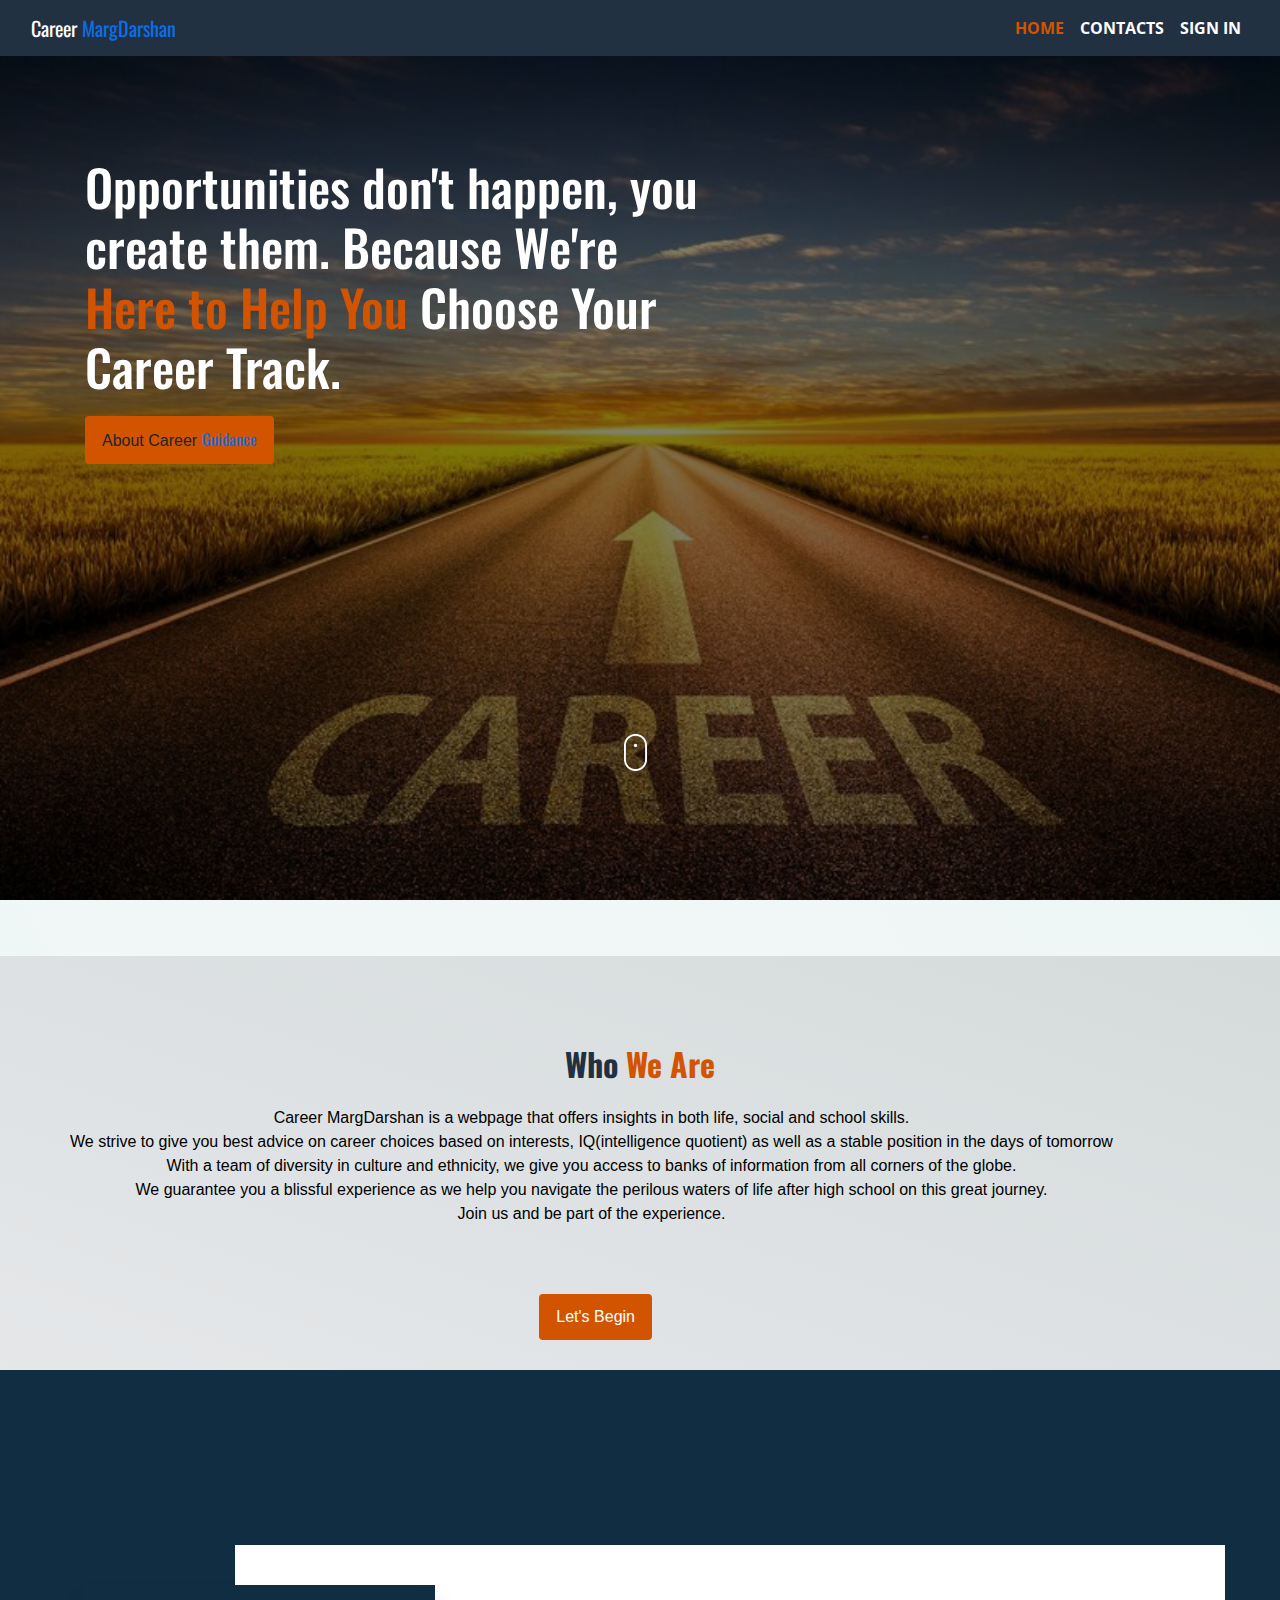
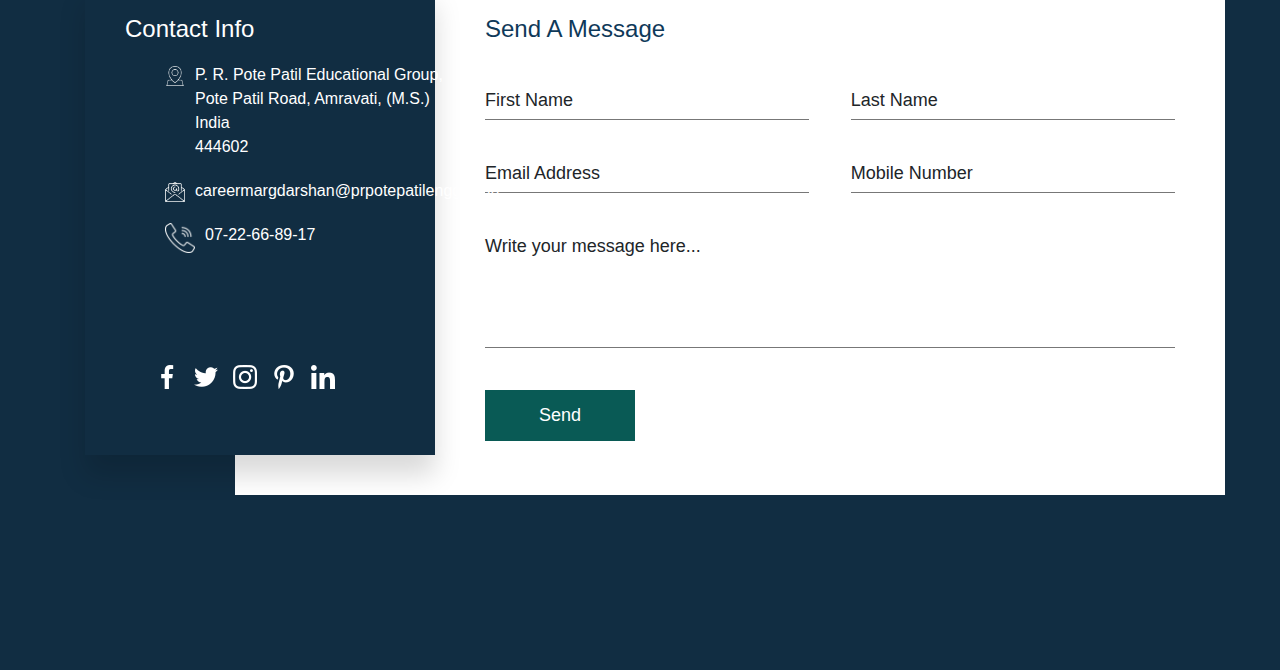
<file: Career-Guidance-master/index.html>
<!DOCTYPE html>
<html lang="en">
  <head>
    <meta charset="UTF-8" />
    <meta http-equiv="X-UA-Compatible" content="IE=edge" />
    <meta name="viewport" content="width=device-width, initial-scale=1.0" />
    <meta
      name="viewport"
      content="width=device-width, initial-scale=1, shrink-to-fit=no"
    />
    <title>Career Guidance</title>
    <link
      rel="stylesheet"
      href="https://stackpath.bootstrapcdn.com/bootstrap/4.3.1/css/bootstrap.min.css"
      integrity="sha384-ggOyR0iXCbMQv3Xipma34MD+dH/1fQ784/j6cY/iJTQUOhcWr7x9JvoRxT2MZw1T"
      crossorigin="anonymous"
    />
    <!--Custom CSS----->
    <link rel="stylesheet" href="CSS/styles.css" type="text/css" />

    <!--Google Fonts-->
    <link rel="preconnect" href="https://fonts.googleapis.com" />
    <link rel="preconnect" href="https://fonts.gstatic.com" crossorigin />
    <link
      href="https://fonts.googleapis.com/css2?family=Open+Sans&family=Oswald:wght@700&display=swap"
      rel="stylesheet"
    />
  </head>

  <body>
    <nav class="navbar navbar-expand-lg navbar-light">
      <div class="container-fluid">
        <a class="navbar-brand" id="text" href="#"
          >Career <span class="brand">MargDarshan</span></a
        >
        <button
          class="navbar-toggler"
          type="button"
          data-bs-toggle="collapse"
          data-bs-target="#navbarSupportedContent"
          aria-controls="navbarSupportedContent"
          aria-expanded="false"
          aria-label="Toggle navigation"
        >
          <span class="navbar-toggler-icon"></span>
        </button>
        <div
          class="collapse navbar-collapse justify-content-end"
          id="navbarSupportedContent"
        >
          <ul class="navbar-nav me-auto mb-2 mb-lg-0">
            <li class="nav-item">
              <a
                class="nav-link active"
                id="active"
                aria-current="page"
                href="#"
                >HOME</a
              >
            </li>
            <li class="nav-item">
              <a class="nav-link" id="links" href="#contact">CONTACTS</a>
            </li>
            <li class="nav-item">
              <a class="nav-link" id="links" href="login.html">SIGN IN</a>
            </li>
          </ul>
        </div>
      </div>
    </nav>
    <section class="hero">
      <div class="container">
        <div class="row">
          <div class="col-sm-12 col-md-7 col-lg-7">
            <div class="hero-header">
              <h2>
                Opportunities don't happen, you create them. Because We're
                <span class="hero-head">Here to Help You </span>Choose Your
                Career Track.
              </h2>
            </div>
            <div class="more">
              <a href="#about">
                <button class="btn" id="btns">
                  About Career <span class="brand">Guidance</span>
                </button>
              </a>
            </div>
          </div>
        </div>
        <div class="row">
          <div class="col-sm-12 col-md-12 col-md-12">
            <div class="scrolls">
              <a href="#" class="scroll-down" address="true">
                <img src="Images/mouse_click.png" alt="" />
              </a>
            </div>
          </div>
        </div>
      </div>
    </section>
    <section id="about">
      <div class="container" id="does">
        <div class="row">
          <div class="col-md-12">
            <h2 class="who">Who <span class="guide">We Are</span></h2>
          </div>
          <div class="row">
            <div class="col-md-12">
              <div class="say">
                <p class="wassup">
                  Career MargDarshan is a webpage that offers insights in both
                  life, social and school skills.<br />We strive to give you
                  best advice on career choices based on interests,
                  IQ(intelligence quotient) as well as a stable position in the
                  days of tomorrow <br />
                  With a team of diversity in culture and ethnicity, we give you
                  access to banks of information from all corners of the
                  globe.<br />We guarantee you a blissful experience as we help
                  you navigate the perilous waters of life after high school on
                  this great journey.<br />Join us and be part of the
                  experience.<br />
                </p>
              </div>
              <div class="login">
                <a href="login.html">
                  <button type="button" class="btn btn-dark" id="btns">
                    Let's Begin
                  </button>
                </a>
              </div>
            </div>
          </div>
        </div>
      </div>
    </section>
    <section id="contact">
      <div class="container" id="contain">
        <div id="contactinfo">
          <h1>Contact Info</h1>
          <ul class="info">
            <li>
              <span><img src="Images/location.png" /></span>
              <span
                >P. R. Pote Patil Educational Group, Pote Patil Road, Amravati,
                (M.S.) India<br />
                444602</span
              >
            </li>
            <li>
              <span><img src="Images/mail.png" /></span>
              <span>careermargdarshan@prpotepatilengg.ac.in</span>
            </li>
            <li>
              <span><img src="Images/call.png" /></span>
              <span>07-22-66-89-17</span>
            </li>
          </ul>
          <ul class="social-media">
            <li>
              <a href="#"><img src="Images/1.png" /></a>
            </li>
            <li>
              <a href="#"><img src="Images/2.png" /></a>
            </li>
            <li>
              <a href="#"><img src="Images/3.png" /></a>
            </li>
            <li>
              <a href="#"><img src="Images/4.png" /></a>
            </li>
            <li>
              <a href="#"><img src="Images/5.png" /></a>
            </li>
          </ul>
        </div>
        <div class="contactform">
          <h2>Send A Message</h2>
          <div class="formbox">
            <div class="inputbox w50">
              <input type="text" required />
              <span>First Name</span>
            </div>
            <div class="inputbox w50">
              <input type="text" required />
              <span>Last Name</span>
            </div>
            <div class="inputbox w50">
              <input type="email" required />
              <span>Email Address</span>
            </div>
            <div class="inputbox w50">
              <input type="text" required />
              <span>Mobile Number</span>
            </div>
            <div class="inputbox w100">
              <textarea required></textarea>
              <span>Write your message here...</span>
            </div>
            <div class="inputbox w50">
              <input type="submit" value="Send" />
            </div>
          </div>
        </div>
      </div>
    </section>
    <script
      src="https://cdn.jsdelivr.net/npm/bootstrap@5.0.2/dist/js/bootstrap.bundle.min.js"
      integrity="sha384-MrcW6ZMFYlzcLA8Nl+NtUVF0sA7MsXsP1UyJoMp4YLEuNSfAP+JcXn/tWtIaxVXM"
      crossorigin="anonymous"
    ></script>
    <script src="JS/scripts.js"></script>
  </body>
</html>
</file>
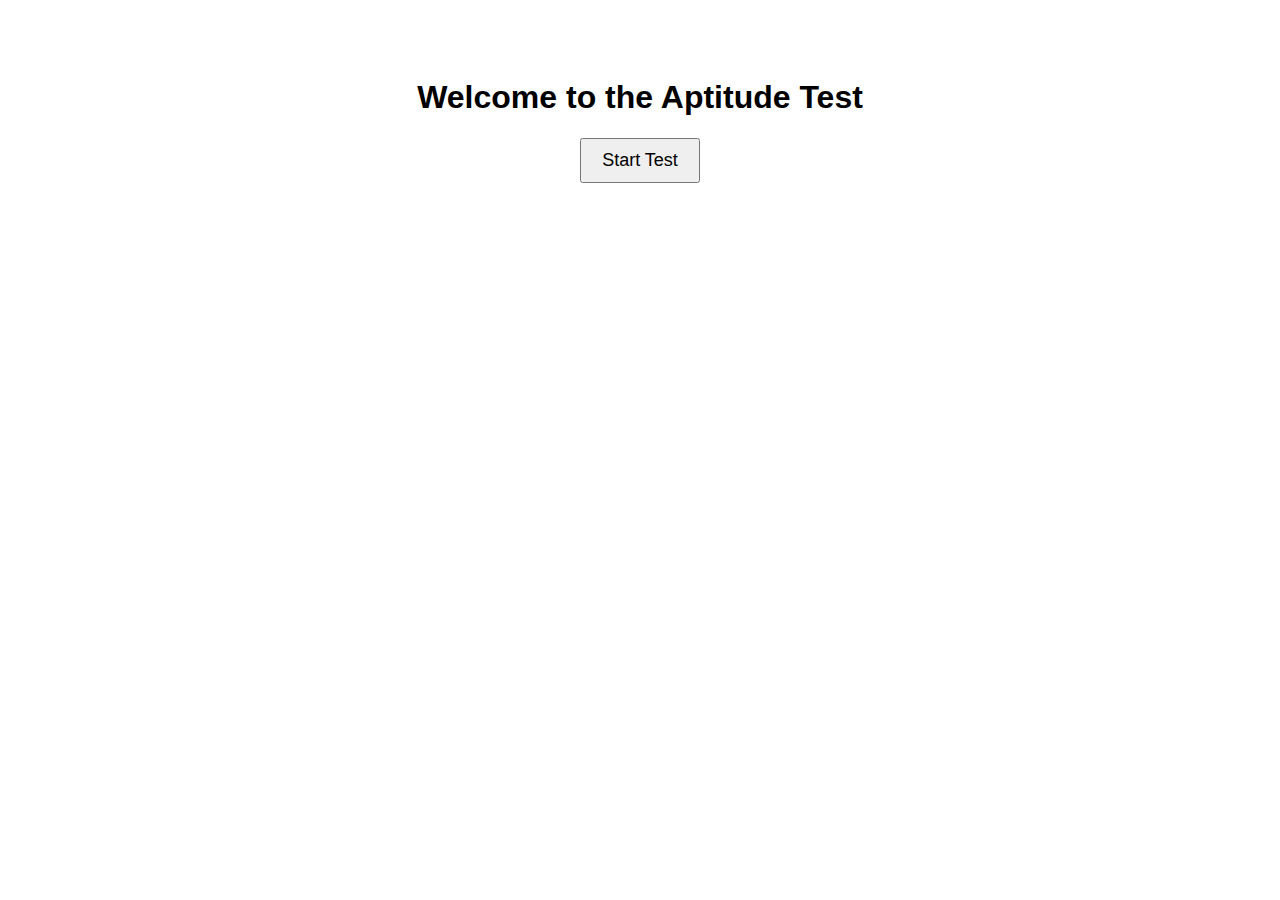
<file: Career-Guidance-master/aptitude/index.html>
<!DOCTYPE html>
<html lang="en">
  <head>
    <meta charset="UTF-8" />
    <meta name="viewport" content="width=device-width, initial-scale=1.0" />
    <title>Aptitude Test</title>
    <style>
      body {
        text-align: center;
        padding: 50px;
        font-family: Arial, sans-serif;
      }
      button {
        padding: 10px 20px;
        font-size: 18px;
        cursor: pointer;
      }
    </style>
  </head>
  <body>
    <h1>Welcome to the Aptitude Test</h1>
    <form action="Career-Guidance-master\aptitude\test.html" method="POST">
      <button type="submit">Start Test</button>
    </form>
  </body>
</html>
</file>
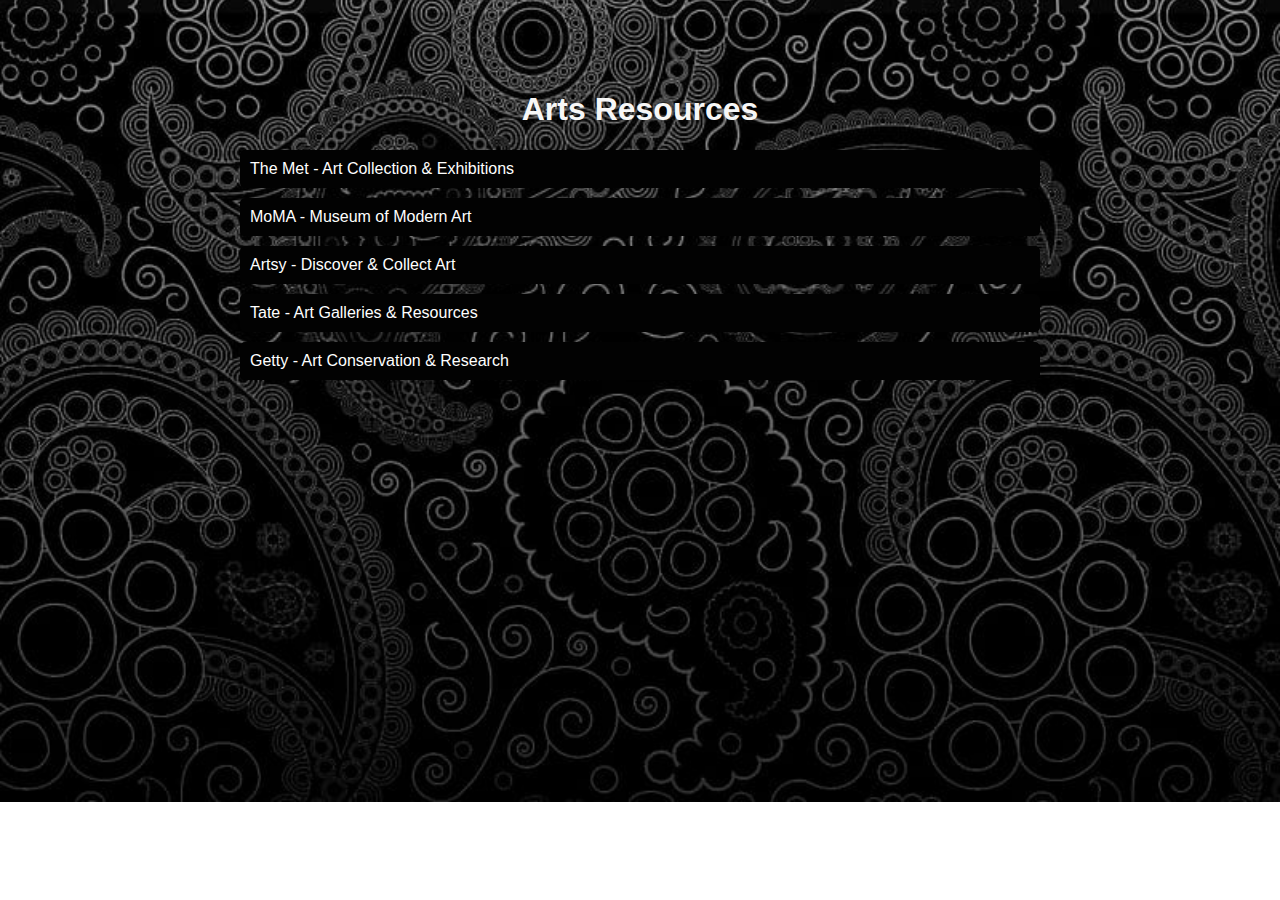
<file: Career-Guidance-master/arts.html>
<!DOCTYPE html>
<html lang="en">
  <head>
    <meta charset="UTF-8" />
    <meta name="viewport" content="width=device-width, initial-scale=1.0" />
    <title>Arts Resources</title>
    <style>
      body {
        font-family: Arial, sans-serif;
        margin: 0;
        padding: 0;
        background: url('Images/art.jpg') no-repeat center center/cover;
        background-size: cover;
      }
      .container {
        max-width: 800px;
        margin: 50px auto;
        background: ;
        padding: 20px;
        border-radius: 10px;
        box-shadow: 0 0 10px rgba(0, 0, 0, 0.1);
      }
      h1 {
        text-align: center;
        color: #f7f7f7;
      }
      ul {
        list-style-type: none;
        padding: 0;
      }
      li {
        background: #020202;
        margin: 10px 0;
        padding: 10px;
        border-radius: 5px;
      }
      a {
        color: white;
        text-decoration: none;
        display: block;
      }
    </style>
  </head>
  <body>
    <div class="container">
      <h1>Arts Resources</h1>
      <ul>
        <li>
          <a href="https://www.metmuseum.org/" target="_blank"
            >The Met - Art Collection & Exhibitions</a
          >
        </li>
        <li>
          <a href="https://www.moma.org/" target="_blank"
            >MoMA - Museum of Modern Art</a
          >
        </li>
        <li>
          <a href="https://www.artsy.net/" target="_blank"
            >Artsy - Discover & Collect Art</a
          >
        </li>
        <li>
          <a href="https://www.tate.org.uk/" target="_blank"
            >Tate - Art Galleries & Resources</a
          >
        </li>
        <li>
          <a href="https://www.getty.edu/" target="_blank"
            >Getty - Art Conservation & Research</a
          >
        </li>
      </ul>
    </div>
  </body>
</html>
</file>
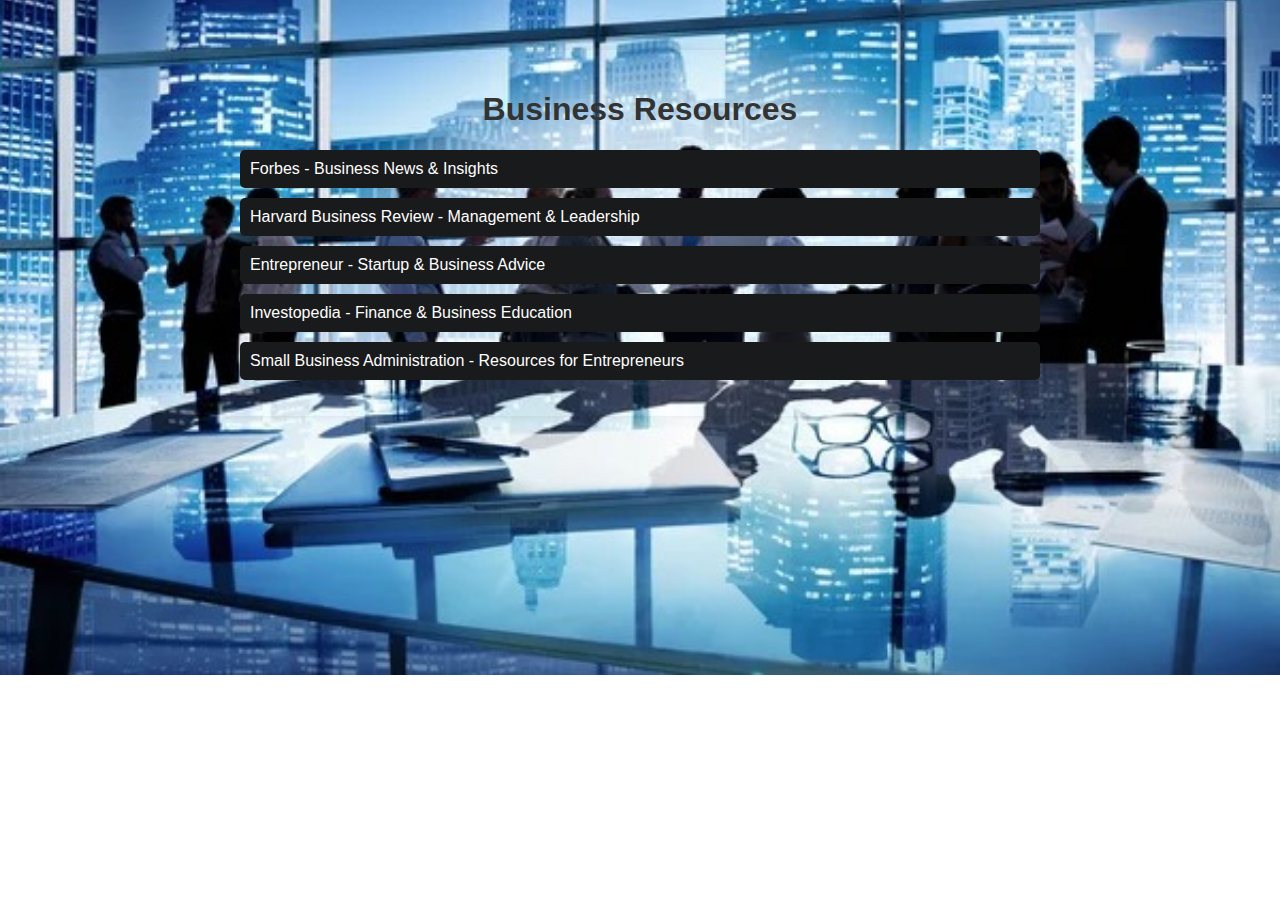
<file: Career-Guidance-master/business.html>
<!DOCTYPE html>
<html lang="en">
  <head>
    <meta charset="UTF-8" />
    <meta name="viewport" content="width=device-width, initial-scale=1.0" />
    <title>Business Resources</title>
    <style>
      body {
        font-family: Arial, sans-serif;
        margin: 0;
        padding: 0;
        background: url('Images/business.jpg') no-repeat center center/cover;
        background-size: cover;
      }
      .container {
        max-width: 800px;
        margin: 50px auto;
        background: ;
        padding: 20px;
        border-radius: 10px;
        box-shadow: 0 0 10px rgba(0, 0, 0, 0.1);
      }
      h1 {
        text-align: center;
        color: #333;
      }
      ul {
        list-style-type: none;
        padding: 0;
      }
      li {
        background: #191a1b;
        margin: 10px 0;
        padding: 10px;
        border-radius: 5px;
      }
      a {
        color: white;
        text-decoration: none;
        display: block;
      }
    </style>
  </head>
  <body>
    <div class="container">
      <h1>Business Resources</h1>
      <ul>
        <li>
          <a href="https://www.forbes.com/business/" target="_blank"
            >Forbes - Business News & Insights</a
          >
        </li>
        <li>
          <a href="https://hbr.org/" target="_blank"
            >Harvard Business Review - Management & Leadership</a
          >
        </li>
        <li>
          <a href="https://www.entrepreneur.com/" target="_blank"
            >Entrepreneur - Startup & Business Advice</a
          >
        </li>
        <li>
          <a href="https://www.investopedia.com/" target="_blank"
            >Investopedia - Finance & Business Education</a
          >
        </li>
        <li>
          <a href="https://www.sba.gov/" target="_blank"
            >Small Business Administration - Resources for Entrepreneurs</a
          >
        </li>
      </ul>
    </div>
  </body>
</html>
</file>
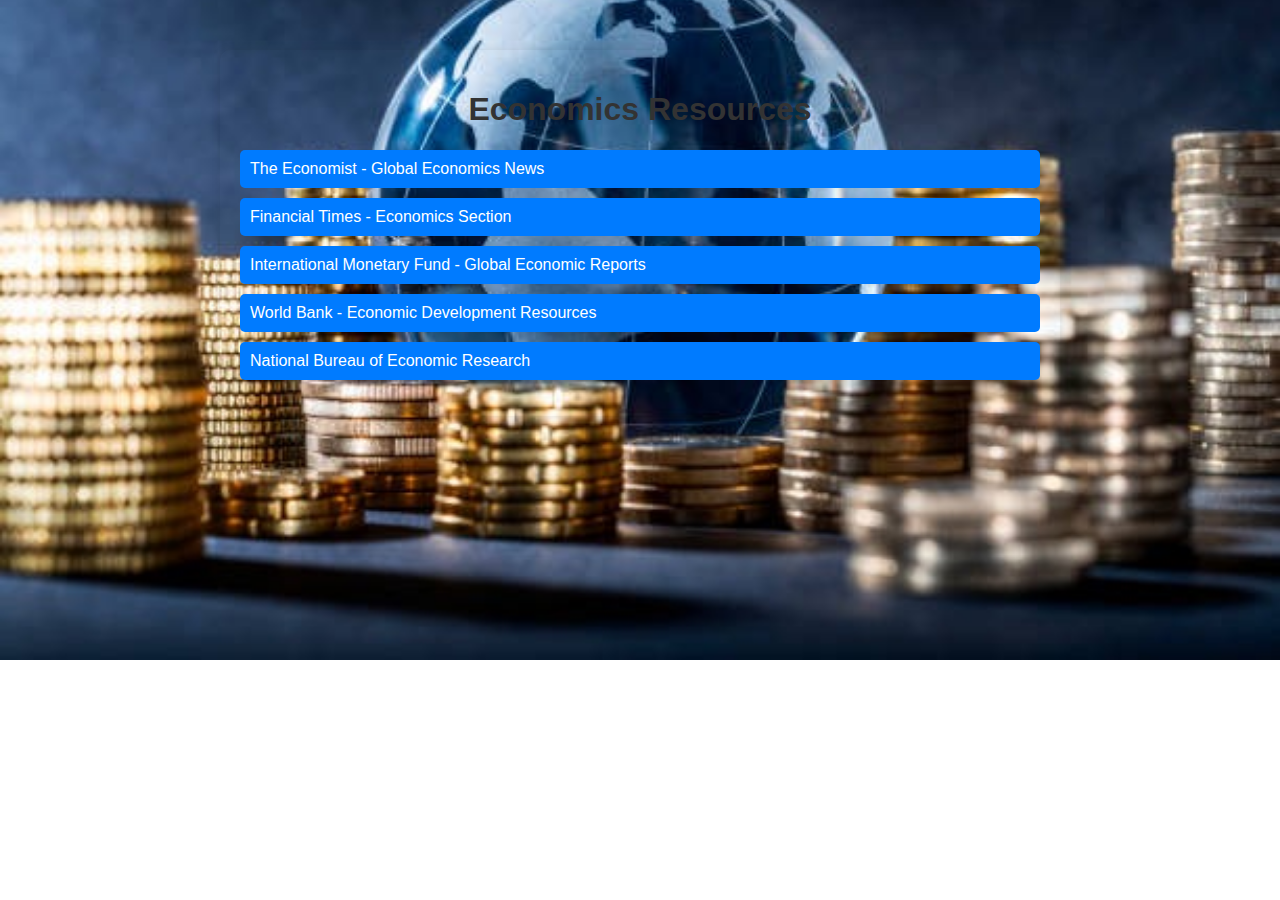
<file: Career-Guidance-master/economics.html>
<!DOCTYPE html>
<html lang="en">
  <head>
    <meta charset="UTF-8" />
    <meta name="viewport" content="width=device-width, initial-scale=1.0" />
    <title>Economics Resources</title>
    <style>
      body {
        font-family: Arial, sans-serif;
        margin: 0;
        padding: 0;
        background: url('Images/economics.jpg') no-repeat center center/cover;
        background-size: cover;
      }
      .container {
        max-width: 800px;
        margin: 50px auto;
        background: ;
        padding: 20px;
        border-radius: 10px;
        box-shadow: 0 0 10px rgba(0, 0, 0, 0.1);
      }
      h1 {
        text-align: center;
        color: #333;
      }
      ul {
        list-style-type: none;
        padding: 0;
      }
      li {
        background: #007bff;
        margin: 10px 0;
        padding: 10px;
        border-radius: 5px;
      }
      a {
        color: white;
        text-decoration: none;
        display: block;
      }
    </style>
  </head>
  <body>
    <div class="container">
      <h1>Economics Resources</h1>
      <ul>
        <li>
          <a href="https://www.economist.com/" target="_blank"
            >The Economist - Global Economics News</a
          >
        </li>
        <li>
          <a href="https://www.ft.com/economics" target="_blank"
            >Financial Times - Economics Section</a
          >
        </li>
        <li>
          <a href="https://www.imf.org/" target="_blank"
            >International Monetary Fund - Global Economic Reports</a
          >
        </li>
        <li>
          <a href="https://www.worldbank.org/" target="_blank"
            >World Bank - Economic Development Resources</a
          >
        </li>
        <li>
          <a href="https://www.nber.org/" target="_blank"
            >National Bureau of Economic Research</a
          >
        </li>
      </ul>
    </div>
  </body>
</html>
</file>
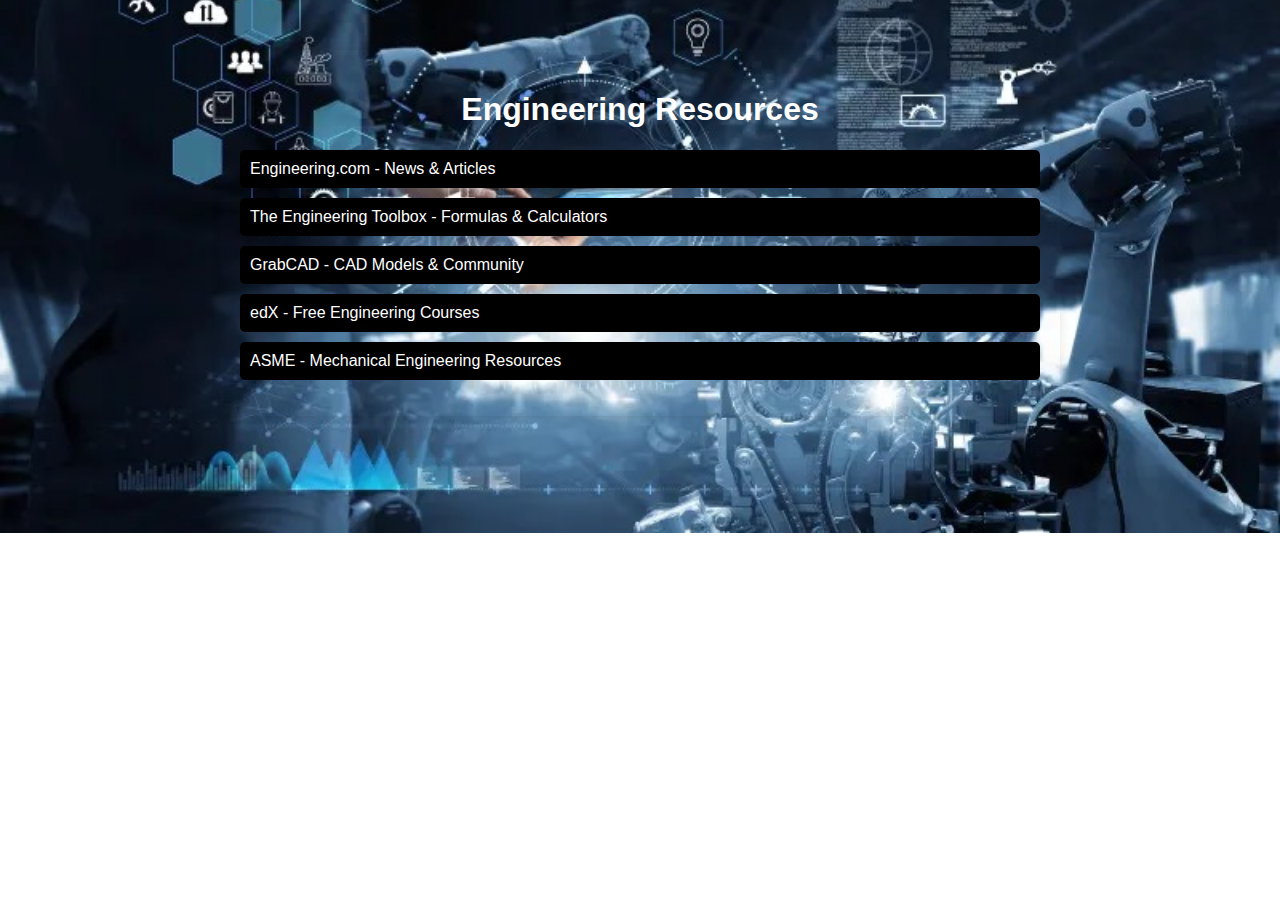
<file: Career-Guidance-master/engg.html>
<!DOCTYPE html>

<html lang="en">
  <head>
    <meta charset="UTF-8" />

    <meta name="viewport" content="width=device-width, initial-scale=1.0" />

    <title>Engineering Resources</title>

    <style>
      body {
        font-family: Arial, sans-serif;

        margin: 0;

        padding: 0;

        background: url('Images/engg.jpg') no-repeat center center/cover;

        background-size: cover;

        color: white;
      }

      .container {
        max-width: 800px;

        margin: 50px auto;

        background: ;

        padding: 20px;

        border-radius: 10px;

        box-shadow: 0 0 10px rgba(0, 0, 0, 0.1);
      }

      h1 {
        text-align: center;

        color: #ffffff;
      }

      ul {
        list-style-type: none;

        padding: 0;
      }

      li {
        background: #000000;

        margin: 10px 0;

        padding: 10px;

        border-radius: 5px;
      }

      a {
        color: white;

        text-decoration: none;

        display: block;
      }
    </style>
  </head>

  <body>
    <div class="container">
      <h1>Engineering Resources</h1>

      <ul>
        <li>
          <a href="https://www.engineering.com/" target="_blank"
            >Engineering.com - News & Articles</a
          >
        </li>

        <li>
          <a href="https://www.engineeringtoolbox.com/" target="_blank"
            >The Engineering Toolbox - Formulas & Calculators</a
          >
        </li>

        <li>
          <a href="https://www.grabcad.com/" target="_blank"
            >GrabCAD - CAD Models & Community</a
          >
        </li>

        <li>
          <a href="https://www.edx.org/course/engineering" target="_blank"
            >edX - Free Engineering Courses</a
          >
        </li>

        <li>
          <a href="https://www.asme.org/" target="_blank"
            >ASME - Mechanical Engineering Resources</a
          >
        </li>
      </ul>
    </div>
  </body>
</html>
</file>
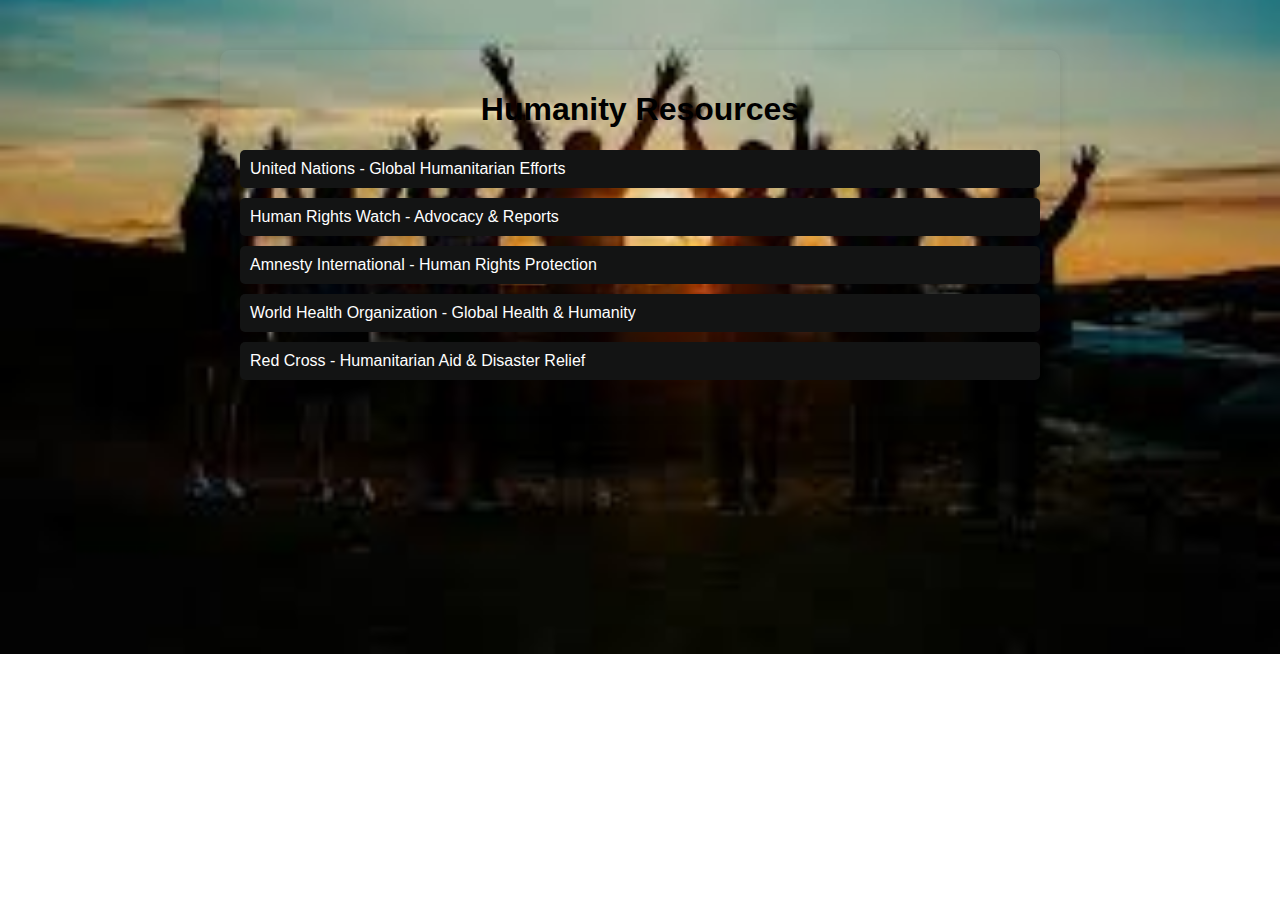
<file: Career-Guidance-master/humanities.html>
<!DOCTYPE html>
<html lang="en">
  <head>
    <meta charset="UTF-8" />
    <meta name="viewport" content="width=device-width, initial-scale=1.0" />
    <title>Humanity Resources</title>
    <style>
      body {
        font-family: Arial, sans-serif;
        margin: 0;
        padding: 0;
        background: url('Images/humanity.jpg') no-repeat center center/cover;
        background-size: cover;
      }
      .container {
        max-width: 800px;
        margin: 50px auto;
        background: ;
        padding: 20px;
        border-radius: 10px;
        box-shadow: 0 0 10px rgba(0, 0, 0, 0.1);
      }
      h1 {
        text-align: center;
        color: #000000;
        font-weight: bold;
      }
      ul {
        list-style-type: none;
        padding: 0;
      }
      li {
        background: #131414;
        margin: 10px 0;
        padding: 10px;
        border-radius: 5px;
      }
      a {
        color: white;
        text-decoration: none;
        display: block;
      }
    </style>
  </head>
  <body>
    <div class="container">
      <h1>Humanity Resources</h1>
      <ul>
        <li>
          <a href="https://www.un.org/en/" target="_blank"
            >United Nations - Global Humanitarian Efforts</a
          >
        </li>
        <li>
          <a href="https://www.hrw.org/" target="_blank"
            >Human Rights Watch - Advocacy & Reports</a
          >
        </li>
        <li>
          <a href="https://www.amnesty.org/" target="_blank"
            >Amnesty International - Human Rights Protection</a
          >
        </li>
        <li>
          <a href="https://www.who.int/" target="_blank"
            >World Health Organization - Global Health & Humanity</a
          >
        </li>
        <li>
          <a href="https://www.redcross.org/" target="_blank"
            >Red Cross - Humanitarian Aid & Disaster Relief</a
          >
        </li>
      </ul>
    </div>
  </body>
</html>
</file>
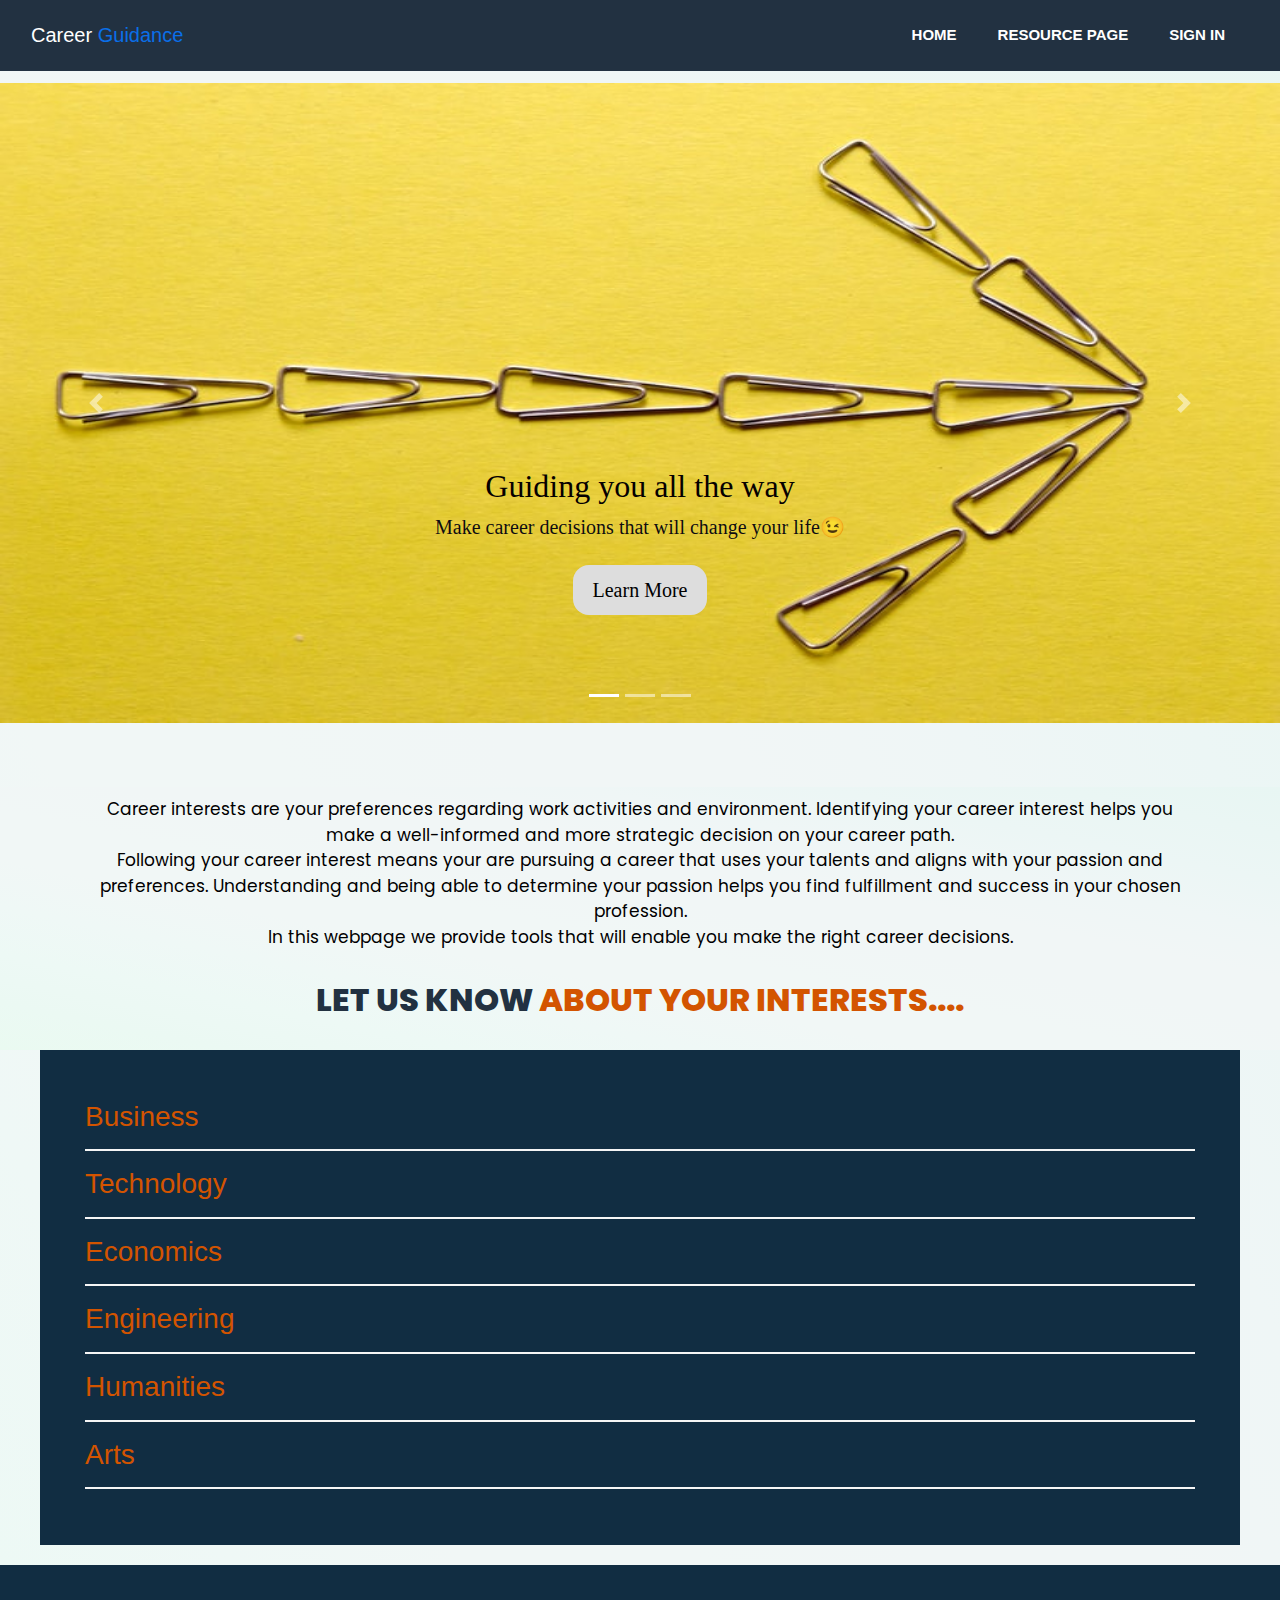
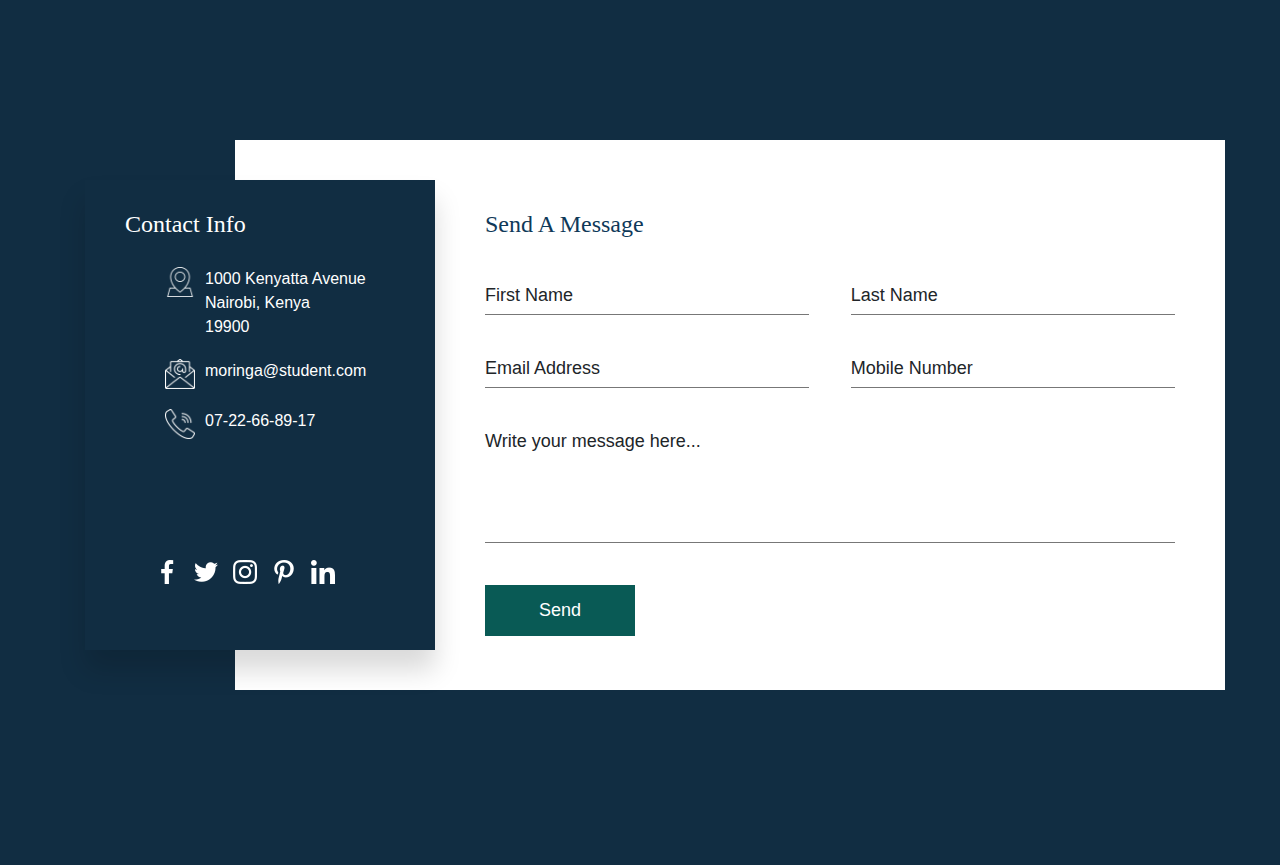
<file: Career-Guidance-master/interest.html>
<!DOCTYPE html>
<html lang="en">
  <head>
    <meta charset="UTF-8" />
    <meta http-equiv="X-UA-Compatible" content="IE=edge" />
    <meta name="viewport" content="width=device-width, initial-scale=1.0" />
    <link rel="stylesheet" href="CSS/bootstrap-4.6.0-dist/css/bootstrap.css" />
    <link
      rel="stylesheet"
      href="https://stackpath.bootstrapcdn.com/bootstrap/4.3.1/css/bootstrap.min.css"
      integrity="sha384-ggOyR0iXCbMQv3Xipma34MD+dH/1fQ784/j6cY/iJTQUOhcWr7x9JvoRxT2MZw1T"
      crossorigin="anonymous"
    />
    <link rel="stylesheet" href="CSS/interest.css" />
    <link rel="preconnect" href="https://fonts.googleapis.com" />
    <link rel="preconnect" href="https://fonts.gstatic.com" crossorigin />
    <link
      href="https://fonts.googleapis.com/css2?family=Poppins:wght@200&display=swap"
      rel="stylesheet"
    />
    <title>Career Guidance</title>
  </head>
  <body>
    <nav class="navbar navbar-expand-lg navbar-light" id="navi">
      <div class="container-fluid">
        <a class="navbar-brand" id="text" href="#"
          >Career <span class="brand">Guidance</span></a
        >
        <div class="navbar justify-content-end" id="navbarSupportedContent">
          <ul class="navbar-nav me-auto">
            <li class="nav-item">
              <a class="nav-link" id="links" href="index.html">HOME</a>
            </li>
            <li class="nav-item">
              <a class="nav-link" id="links" href="interest.html">RESOURCE PAGE</a>
            </li>
            <li class="nav-item">
              <a class="nav-link" id="links" href="login.html">SIGN IN</a>
          </ul>
        </div>
      </div>
    </nav>

    <div id="myCarousel" class="carousel slide" data-ride="carousel">
      <ol class="carousel-indicators">
        <li data-target="#myCarousel" data-slide-to="0" class="active"></li>
        <li data-target="#myCarousel" data-slide-to="1"></li>
        <li data-target="#myCarousel" data-slide-to="2"></li>
      </ol>
      <div class="carousel-inner">
        <div class="carousel-item active">
          <img
            src="Images/pexels-photo-39811.jpeg"
            alt="image"
            height="100"
            width="100"
          />

          <div class="container">
            <div class="carousel-caption">
              <h2>Guiding you all the way</h2>
              <p>Make career decisions that will change your life😉</p>
              <p>
                <a class="btn btn-lg btn-primary" href="#par">Learn More</a>
              </p>
            </div>
          </div>
        </div>
        <div class="carousel-item">
          <img src="Images/pexels-photo-2080963.jpeg" alt="imge" />
          <div class="container">
            <div class="carousel-caption">
              <h2>Helpful Resources</h2>
              <p>Your career matters so choose your course wisely</p>
              <p>
                <a class="btn btn-lg btn-primary" href="#par">Learn more</a>
              </p>
            </div>
          </div>
        </div>
        <div class="carousel-item">
          <img src="Images/pexels-photo-1008739.jpeg" alt="image" />
          <div class="container">
            <div class="carousel-caption">
              <h2>Promoting career guidance to the fullest</h2>
              <p>
                Don’t worry about trying to please everyone. Focus on yourself..
              </p>
              <p>
                <a class="btn btn-lg btn-primary" href="#par">Learn More</a>
              </p>
            </div>
          </div>
        </div>
      </div>
      <a
        class="carousel-control-prev"
        href="#myCarousel"
        role="button"
        data-slide="prev"
      >
        <span class="carousel-control-prev-icon" aria-hidden="true"></span>
        <span class="sr-only">Previous</span>
      </a>
      <a
        class="carousel-control-next"
        href="#myCarousel"
        role="button"
        data-slide="next"
      >
        <span class="carousel-control-next-icon" aria-hidden="true"></span>
        <span class="sr-only">Next</span>
      </a>
    </div>
    <section class="introd">
      <div class="container">
        <div class="row">
          <div class="col-md-12">
            <div class="fluid">
              <p id="par">
                Career interests are your preferences regarding work activities
                and environment. Identifying your career interest helps you make
                a well-informed and more strategic decision on your career
                path.<br />
                Following your career interest means your are pursuing a career
                that uses your talents and aligns with your passion and
                preferences. Understanding and being able to determine your
                passion helps you find fulfillment and success in your chosen
                profession.<br />
                In this webpage we provide tools that will enable you make the
                right career decisions.
              </p>
            </div>
          </div>
        </div>
        <div class="row">
          <div class="col-md-12">
            <div class="header">
              <h2 id="one">
                Let us know <span class="h"> about your interests....</span>
              </h2>
            </div>
          </div>
        </div>
      </div>
    </section>

    <section class="mycourse">
      <div class="container" id="table">
        <div class="row">
          <div class="col-md-12">
            <div class="content">
              <div class="business">
                <h3 id="one"><a href="#"></a> Business</h3>
               
              </div>
              <hr />
              <div class="tech">
                <h3 id="two"><a href="#"></a>Technology</h3>
                
              </div>
              <hr />
              <div class="lang">
                <h3 id="three"><a href="# "></a>Economics</h3>
                

               
              </div>
              <hr />
              <div class="engine">
                <h3 id="four"><a href="#"></a>Engineering</h3>  
                
              </div>
              <hr />
              <div class="human">
                <h3 id="five"><a href="#"></a> Humanities</h3>
                
              </div>
              <hr />
              <div class="art">
                <h3 id="six"><a href="#"></a> Arts</h3>
               
              </div>
              <hr />
            </div>
          </div>
        </div>
      </div>
    </section>

    <!--Information Technology section-->
    <section id="IT">
      <section class="courses">
        <div class="container">
          <div class="row">
            <div class="col-md-12">
              <div class="card" id="start">
                <div class="card-header">
                  COURSE DETAILS:
                  <span id="specific">INFORMATION TECHNOLOGY</span>
                </div>
                <div class="card-body">
                  <h4 class="card-title">WHAT DOES AN IT CAREER ENTAIL?</h4>
                  <p class="card-text">
                    Information technology (IT) involves the use of computers,
                    storage and networking devices to create, process, store,
                    share and secure electronic data. It is a fast-growing
                    field, due largely to the high demand for IT services across
                    all industries. IT degree programs prepare students to earn
                    potentially lucrative salaries while working for IT
                    departments and consulting firms. The median annual wage for
                    IT careers was $81,430 in May 2015, according to the U.S.
                    Bureau of Labor Statistics, considerably higher than that
                    for all occupations. Read more to learn how to get started
                    in the field of IT, from the various types of careers
                    available to the degrees necessary to secure employment.
                  </p>
                  <p>
                    Information technology degree programs vary widely depending
                    on the institution issuing the credential. From traditional
                    colleges and universities to accredited online and distance
                    learning degree programs, educational opportunities are
                    available to suit nearly any budget or schedule. Some
                    schools offer certificate courses in specialized areas of
                    information technology. Others offer associate, bachelor’s,
                    or master’s degree programs designed to produce well-rounded
                    students with broad-based knowledge in many different areas
                    of information technology.
                  </p>
                  <p>
                    If you are looking for information technology degree
                    programs, you’ll find both on-campus and distance-based
                    choices. An online program could be a good choice if you
                    want to enroll in a school that is far away, but not move
                    from where you live. In fact, online information technology
                    degrees come in many different shapes and sizes. These
                    include hybrid programs, which are a blend of campus-based
                    and distance learning courses, fully online programs,
                    accelerated online options and even joint degree programs.
                    Most online information technology degree programs also use
                    an interactive learning management system that allows you to
                    submit assignments, ask questions and have discussions with
                    other students.
                  </p>
                  <p>
                    If you are looking for information technology degree
                    programs, you’ll find both on-campus and distance-based
                    choices. An online program could be a good choice if you
                    want to enroll in a school that is far away, but not move
                    from where you live. In fact, online information technology
                    degrees come in many different shapes and sizes. These
                    include hybrid programs, which are a blend of campus-based
                    and distance learning courses, fully online programs,
                    accelerated online options and even joint degree programs.
                    Most online information technology degree programs also use
                    an interactive learning management system that allows you to
                    submit assignments, ask questions and have discussions with
                    other students.
                  </p>
                </div>
              </div>
            </div>
          </div>
        </div>
      </section>

      <section class="unis">
        <div class="container">
          <div class="row">
            <div class="col-md-12">
              <div class="card" id="second">
                <div class="card-header">UNIVERSITIES:</div>
                <div class="card-body">
                  <table class="table table-hover">
                    <thead id="top">
                      <tr>
                        <th scope="col">No.</th>
                        <th scope="col">University</th>
                        <th scope="col">Location</th>
                        <th scope="col">Website</th>
                      </tr>
                    </thead>
                    <tbody>
                      <tr>
                        <th scope="row">1</th>
                        <td>Nairobi University</td>
                        <td>Nairobi</td>
                        <td>
                          <a href="https://www.uonbi.ac.ke/" target="self"
                            >University Of Nairobi</a
                          >
                        </td>
                      </tr>
                      <tr>
                        <th scope="row">2</th>
                        <td>Mount kenya university</td>
                        <td>Nakuru</td>
                        <td>
                          <a href="https://www.mku.ac.ke/" target="self"
                            >Mount Kenya University</a
                          >
                        </td>
                      </tr>
                      <tr>
                        <th scope="row">3</th>
                        <td>Multimedia University of Kenya</td>
                        <td>Rongai</td>
                        <td>
                          <a href="https://www.mmu.ac.ke/" target="self"
                            >Multimedia University Of Kenya</a
                          >
                        </td>
                      </tr>
                    </tbody>
                  </table>
                </div>
              </div>
            </div>
          </div>
        </div>
      </section>
      <section class="last">
        <div class="container">
          <div class="row">
            <div class="col-md-6">
              <div
                class="card text-white mb-3"
                id="third"
                style="max-width: 35rem"
              >
                <div class="card-header" id="hh">
                  Complimentary Cerfifications
                </div>
                <div class="card-body">
                  <ol>
                    <li>
                      <h5 class="card-title">
                        Cisco Certified Network Associate (CCNA)
                      </h5>
                    </li>
                    <li>
                      <h5 class="card-title">
                        Microsoft technology associate (MTA)
                      </h5>
                    </li>
                    <li><h5 class="card-title">CompTIA Security+</h5></li>
                    <li>
                      <h5 class="card-title">
                        Google IT Support Professional Certificate
                      </h5>
                    </li>
                  </ol>
                </div>
              </div>
            </div>
            <div class="col-md-6">
              <div
                class="card text-white mb-3"
                id="third"
                style="max-width: 35rem"
              >
                <div class="card-header" id="hh">External Resources</div>
                <div class="card-body">
                  <ol>
                    <li>
                      <a
                        href="https://www.youtube.com/watch?v=uxfTmqyeiro"
                        target="self"
                        ><h5 class="card-title">
                          Why study Information Technology
                        </h5></a
                      >
                    </li>
                    <li>
                      <a
                        href="https://www.youtube.com/watch?v=2WB6RcY0MPc"
                        target="self"
                        ><h5 class="card-title">
                          Things to know before venturing into it
                        </h5></a
                      >
                    </li>
                    <li>
                      <a
                        href="https://www.youtube.com/watch?v=D4AnFvwJ-eA"
                        target="self"
                        ><h5 class="card-title">
                          What is Information Technology?
                        </h5></a
                      >
                    </li>
                    <li>
                      <a
                        href="https://www.youtube.com/watch?v=QwNgzAgm6hY"
                        target="self"
                        ><h5 class="card-title">IT in general</h5></a
                      >
                    </li>
                  </ol>
                </div>
              </div>
            </div>
          </div>
        </div>
      </section>
    </section>
    <!--Closing IT section-->

    <!--Business Administration Section-->
    <section id="BA">
      <section class="courses">
        <div class="container">
          <div class="row">
            <div class="col-md-12">
              <div class="card" id="start">
                <div class="card-header">
                  COURSE DETAILS:
                  <span id="specific">BUSINESS ADMINISTRATION</span>
                </div>
                <div class="card-body">
                  <h4 class="card-title">WHAT DOES AN IT CAREER ENTAIL?</h4>
                  <p class="card-text">
                    <em> Bachelor of Business Administration (BBA) degree </em>
                    is designed to provide in-depth knowledge of a wide-range of
                    aspects related to business operations. The program's core
                    curriculum typically covers topics, such as accounting,
                    marketing, finance, and more. The degree degree can take up
                    to four years or more to cover at a traditional college, but
                    can be earned much faster in an accelerated program. As a
                    graduate, you could possess critical thinking skills and
                    practical knowledge of one or more areas of specialty. The
                    program aims to provide you with an opportunity to learn
                    from instructors with extensive experience in business
                    administration. Additionally, the course gives you a chance
                    to connect with like-minded individuals from various walks
                    of life.
                  </p>
                  <h4>Career Objectives</h4>
                  <p>
                    Enrolling in the BBA program you can learn more about
                    business theory and its real-world applications. In the end,
                    you could gain an understanding of various aspects of
                    business administration, including:
                  </p>
                  <ul>
                    <li>
                      Developing strategic plans using marketing information
                    </li>
                    <li>
                      Understand the role of information technology systems (IT)
                      in supporting business operations
                    </li>
                    <li>
                      Learn how to solve organizational problems using human
                      resources and management principles
                    </li>
                    <li>
                      Understand how to use data tools to gather business
                      intelligence. Proceed to use the information to make key
                      operational decisions
                    </li>
                    <li>Learn to apply critical thinking concepts</li>
                    <li>
                      Develop the ability to apply financial management
                      principles to ensure viability
                    </li>
                  </ul>
                </div>
              </div>
            </div>
          </div>
        </div>
      </section>
      <section class="unis">
        <div class="container">
          <div class="row">
            <div class="col-md-12">
              <div class="card" id="second">
                <div class="card-header">UNIVERSITIES:</div>
                <div class="card-body">
                  <table class="table table-hover">
                    <thead id="top">
                      <tr>
                        <th scope="col">No.</th>
                        <th scope="col">University</th>
                        <th scope="col">Location</th>
                        <th scope="col">Website</th>
                      </tr>
                    </thead>
                    <tbody>
                      <tr>
                        <th scope="row">1</th>
                        <td>KCA university</td>
                        <td>Nairobi, Ruaraka Campus</td>
                        <td>
                          <a href="https://www.kca.ac.ke/" target="self"
                            >KCA University</a
                          >
                        </td>
                      </tr>
                      <tr>
                        <th scope="row">2</th>
                        <td>St Paul's University</td>
                        <td>Limuru</td>
                        <td>
                          <a href="https://www.spu.ac.ke/new/" target="self"
                            >St. Paul's University</a
                          >
                        </td>
                      </tr>
                      <tr>
                        <th scope="row">3</th>
                        <td>Daystar University</td>
                        <td>Mombasa road, Athi river</td>
                        <td>
                          <a href="https://www.daystar.ac.ke/" target="self"
                            >Daystar University</a
                          >
                        </td>
                      </tr>
                    </tbody>
                  </table>
                </div>
              </div>
            </div>
          </div>
        </div>
      </section>
      <section class="last">
        <div class="container">
          <div class="row">
            <div class="col-md-6">
              <div
                class="card text-white mb-3"
                id="third"
                style="max-width: 35rem"
              >
                <div class="card-header" id="hh">
                  Complimentary Cerfifications
                </div>
                <div class="card-body">
                  <ol>
                    <li><h5 class="card-title">Advanced Certificate</h5></li>
                    <li>
                      <h5 class="card-title">Postgraduate Certificate</h5>
                    </li>
                    <li><h5 class="card-title">Graduate Certificate</h5></li>
                    <li>
                      <h5 class="card-title">Undergraduate Certificate</h5>
                    </li>
                    <li><h5 class="card-title">Certificate</h5></li>
                  </ol>
                </div>
              </div>
            </div>
            <div class="col-md-6">
              <div
                class="card text-white mb-3"
                id="third"
                style="max-width: 35rem"
              >
                <div class="card-header" id="hh">External Resources</div>
                <div class="card-body">
                  <ol>
                    <li>
                      <a
                        href="https://www.youtube.com/watch?v=T46zV_k4Ato"
                        target="self"
                        ><h5 class="card-title">
                          What are the benefits of studying Business
                          Administration
                        </h5></a
                      >
                    </li>
                    <li>
                      <a
                        href="https://www.youtube.com/watch?v=UtbfATNSePk"
                        target="self"
                        ><h5 class="card-title">
                          What is Business Administration
                        </h5></a
                      >
                    </li>
                    <li>
                      <a
                        href="https://www.youtube.com/watch?v=jMIa9SJiFb8"
                        target="self"
                        ><h5 class="card-title">
                          Complete Career Guide and Career Insight
                        </h5></a
                      >
                    </li>
                    <li>
                      <a
                        href="https://www.youtube.com/watch?v=O0-jJJF6WBo"
                        target="self"
                        ><h5 class="card-title">
                          Thoughts On a Business Administration Degree
                        </h5></a
                      >
                    </li>
                  </ol>
                </div>
              </div>
            </div>
          </div>
        </div>
      </section>
    </section>

    <!--Closing BA section-->

    <!--Geospatial section-->
    <section id="LA">
      <section class="courses">
        <div class="container">
          <div class="row">
            <div class="col-md-12">
              <div class="card" id="start">
                <div class="card-header">
                  COURSE DETAILS: <span id="specific">LAND SURVEY</span>
                </div>
                <div class="card-body">
                  <h4 class="card-title">WHAT DOES AN IT CAREER ENTAIL?</h4>
                  <p class="card-text">
                    <em> Bachelor of Business Administration (BBA) degree </em>
                    The Geospatial Sciences (Building Information Modelling) MSc
                    teaches students the theory, tools and techniques for
                    working with geospatial data, from acquisition to processing
                    to analysis. Students have the opportunity to engage and
                    work with academics and industrial partners on cutting-edge
                    research through seminars and a dissertation. The specialist
                    Building Information Modelling (BIM) programme will educate
                    students in the geometric and semantic aspects of BIM and
                    the integrated management of geospatial and BIM-related
                    data. This includes principles of surveying, 3D reality
                    capture, a general overview of technologies related to
                    mapping sciences, geo-information science and 3D geometric
                    modelling.
                    <br />
                    <strong>Careers</strong>
                    <br />
                    Students graduating with a degree in Geospatial Sciences
                    (Building Information Modelling) will be equipped for a
                    diverse range of roles, including BIM or surveying manager,
                    geospatial data scientist, geospatial software developer and
                    consultant. Graduates go on to work for a variety of
                    organisations including major infrastructure projects,
                    engineering consultancies, geospatial software companies and
                    national mapping agencies. Our students establish strong
                    links with industry through the industrial seminar series
                    and industrial research projects. Additionally, many
                    graduates from our programmes go on to PhD research at UCL
                    or elsewhere.
                    <br />
                    <strong>Employability</strong>
                    <br />
                    Students will gain a range of technical skills in geospatial
                    science that are highly valued by employers, including the
                    use of specialist software for surveying, Reality Capture,
                    BIM and GIS (e.g. Cyclone, PhotoScan, Revit, QGIS, FME);
                    programming, web and software development (e.g. Python, R,
                    MATLAB); geospatial data processing and management;
                    geospatial data visualisation and analysis.
                  </p>
                  <h4>Career Objectives</h4>
                  <p>
                    The areas in which the knowledge and technology of Surveying
                    are today applied include:
                  </p>
                  <ul>
                    <li>
                      Precise determination of the figure of the earth and of
                      other planets in the solar system
                    </li>
                    <li>Measurement and mapping of topography</li>
                    <li>
                      Measurement and determination of orbits of artificial
                      satellites
                    </li>
                    <li>
                      Measurement and determination of the dynamics of the
                      earths crust
                    </li>
                    <li>
                      Determination and analysis of the earths gravity field
                    </li>
                    <li>
                      Precise positioning on, or near, the earths surface using
                      both terrestrial and satellite technology techniques
                    </li>
                    <li>
                      Navigation and guidance of craft using satellite and
                      inertial navigation systems technology
                    </li>
                    <li>
                      Vehicle tracking and intelligent transport systems (ITS)
                    </li>
                  </ul>
                </div>
              </div>
            </div>
          </div>
        </div>
      </section>
      <section class="unis">
        <div class="container">
          <div class="row">
            <div class="col-md-12">
              <div class="card" id="second">
                <div class="card-header">UNIVERSITIES:</div>
                <div class="card-body">
                  <table class="table table-hover">
                    <thead id="top">
                      <tr>
                        <th scope="col">No.</th>
                        <th scope="col">University</th>
                        <th scope="col">Location</th>
                        <th scope="col">Website</th>
                      </tr>
                    </thead>
                    <tbody>
                      <tr>
                        <th scope="row">1</th>
                        <td>University Of Nairobi</td>
                        <td>Nairobi, Ruaraka Campus</td>
                        <td>
                          <a href="https://www.uonbi.ac.ke/" target="self"
                            >University Of Nairobi</a
                          >
                        </td>
                      </tr>
                      <tr>
                        <th scope="row">2</th>
                        <td>Technical University Of Kenya</td>
                        <td>Limuru</td>
                        <td>
                          <a href="http://tukenya.ac.ke/" target="self"
                            >Technical University Of Kenya</a
                          >
                        </td>
                      </tr>
                      <tr>
                        <th scope="row">3</th>
                        <td>JKUAT University</td>
                        <td>Juja</td>
                        <td>
                          <a href="http://www.jkuat.ac.ke/" target="self"
                            >JKUAT University</a
                          >
                        </td>
                      </tr>
                    </tbody>
                  </table>
                </div>
              </div>
            </div>
          </div>
        </div>
      </section>
      <section class="last">
        <div class="container">
          <div class="row">
            <div class="col-md-6">
              <div
                class="card text-white mb-3"
                id="third"
                style="max-width: 35rem"
              >
                <div class="card-header" id="hh">
                  Complimentary Cerfifications
                </div>
                <div class="card-body">
                  <ol>
                    <li><h5 class="card-title">Advanced Certificate</h5></li>
                    <li>
                      <h5 class="card-title">Postgraduate Certificate</h5>
                    </li>
                    <li><h5 class="card-title">Graduate Certificate</h5></li>
                    <li>
                      <h5 class="card-title">Undergraduate Certificate</h5>
                    </li>
                    <li><h5 class="card-title">Certificate</h5></li>
                  </ol>
                </div>
              </div>
            </div>
            <div class="col-md-6">
              <div
                class="card text-white mb-3"
                id="third"
                style="max-width: 35rem"
              >
                <div class="card-header" id="hh">External Resources</div>
                <div class="card-body">
                  <ol>
                    <li>
                      <a
                        href="https://www.youtube.com/watch?v=Zgsi2bTKEV8"
                        target="self"
                        ><h5 class="card-title">
                          Geospatial Information Career Video
                        </h5></a
                      >
                    </li>
                    <li>
                      <a
                        href="https://www.youtube.com/watch?v=pHr1uDXlQtM"
                        target="self"
                        ><h5 class="card-title">
                          What is Geospatial Engineering
                        </h5></a
                      >
                    </li>
                    <li>
                      <a
                        href="https://www.youtube.com/watch?v=krQmas719fg"
                        target="self"
                        ><h5 class="card-title">
                          Complete Career Guide and Career Insight
                        </h5></a
                      >
                    </li>
                  </ol>
                </div>
              </div>
            </div>
          </div>
        </div>
      </section>
    </section>
    <!--Closing LA section-->
    <!--Accounting section-->
    <section id="accounting">
      <section class="courses">
        <div class="container">
          <div class="row">
            <div class="col-md-12">
              <div class="card" id="start">
                <div class="card-header">
                  COURSE DETAILS: <span id="specific">ACCOUNTING</span>
                </div>
                <div class="card-body">
                  <h4 class="card-title">
                    WHAT DOES AN ACCOUNTING CAREER ENTAIL?
                  </h4>
                  <p class="card-text">
                    An accounting course will teach, besides accounting focused
                    subjects, business mathematics, management theory and
                    business economics and law. An accounting graduate will be
                    able to work in different fields of accounting such as
                    managerial accounting, financial accounting, taxation and
                    auditing. A Bachelor in accounting provides an understanding
                    of perspectives that form the context for business and
                    financial management. It is a rigorous programme that
                    prepares students for profesional accountancy roles and
                    business & public sector management roles.
                  </p>
                  <p>
                    It includes a strong international element and considers the
                    essential, underlying theory and concepts that are involved
                    in the accounting sector on a global level, exploring
                    accounting procedures in organizations around the world. As
                    the world's economy keep growing there wil be an
                    ever-increasing need for quality accounting and auditing of
                    private sector and public sector institutions and their
                    activities, with this you are assured of the many
                    opportunities you are going to have once you complete your
                    learning.
                  </p>
                  <p>
                    The aim of the Bachelor of Science in Accounting is to
                    prepare students for entry into a variety of fields in
                    accountancy, including corporate accounting, accounting
                    information systems, and governmental accounting. Graduates
                    will gain detailed knowledge of financial accounting and
                    financial reporting.
                  </p>
                  <p>
                    If you are planning for to pursue a course in accounting it
                    as advisable to consider to pertaking the accounting
                    certifications which increases your career opportunities,
                    qualifies you for more positions and also increase your
                    earing potential. If you consider obtaining an accounting
                    certification, expoloring some of the more popular ones can
                    help you determine which is the best fit for you.
                  </p>
                </div>
              </div>
            </div>
          </div>
        </div>
      </section>
      <section class="unis">
        <div class="container">
          <div class="row">
            <div class="col-md-12">
              <div class="card" id="second">
                <div class="card-header">UNIVERSITIES:</div>
                <div class="card-body">
                  <table class="table table-hover">
                    <thead id="top">
                      <tr>
                        <th scope="col">No.</th>
                        <th scope="col">University</th>
                        <th scope="col">Location</th>
                        <th scope="col">Website</th>
                      </tr>
                    </thead>
                    <tbody>
                      <tr>
                        <th scope="row">1</th>
                        <td>Strathmore University</td>
                        <td>Nairobi</td>
                        <td><a href="https://strathmore.edu/" target="self">Strathmore University</a></td>
                      </tr>
                      <tr>
                        <th scope="row">2</th>
                        <td>KCA university</td>
                        <td>Nairobi</td>
                        <td> <a href="https://www.kca.ac.ke/" target="self"
                          >KCA University</a
                        ></td>
                      </tr>
                      <tr>
                        <th scope="row">3</th>
                        <td>University of Nairobi</td>
                        <td>Nairobi</td>
                        <td><a href="https://www.uonbi.ac.ke/" target="self"
                          >University Of Nairobi</a
                        ></td>
                      </tr>
                    </tbody>
                  </table>
                </div>
              </div>
            </div>
          </div>
        </div>
      </section>
      <section class="last">
        <div class="container">
          <div class="row">
            <div class="col-md-6">
              <div
                class="card text-white mb-3"
                id="third"
                style="max-width: 35rem"
              >
                <div class="card-header" id="hh">
                  Complimentary Cerfifications
                </div>
                <div class="card-body">
                  <ol>
                    <li>
                      <h5 class="card-title">
                        Certified Public Accountant (CPA)
                      </h5>
                    </li>
                    <li>
                      <h5 class="card-title">
                        Certfied Financial Analyst (CFA)
                      </h5>
                    </li>
                    <li>
                      <h5 class="card-title">
                        Certified Management Accountant (CMA)
                      </h5>
                    </li>
                    <li>
                      <h5 class="card-title">
                        Certified Financial Services Auditor (CFSA)
                      </h5>
                    </li>
                  </ol>
                </div>
              </div>
            </div>
            <div class="col-md-6">
              <div
                class="card text-white mb-3"
                id="third"
                style="max-width: 35rem"
              >
                <div class="card-header" id="hh">External Resources</div>
                <div class="card-body">
                  <ol>
                    <li>
                      <a href=""
                        ><h5 class="card-title">www.accountingcoach.com</h5></a
                      >
                    </li>
                    <li>
                      <a href=""
                        ><h5 class="card-title">www.accaglobal.com</h5></a
                      >
                    </li>
                    <li>
                      <a href=""
                        ><h5 class="card-title">
                          www.onlineaccountreading.blogspot.com
                        </h5></a
                      >
                    </li>
                    <li>
                      <a href=""
                        ><h5 class="card-title">
                          www.corporatefinanceinsitute.com
                        </h5></a
                      >
                    </li>
                  </ol>
                </div>
              </div>
            </div>
          </div>
        </div>
      </section>
    </section>

    <!--End of accounting section-->

    <!--Mechatronic section-->
    <section id="MECH">
      <section class="courses">
        <div class="container">
          <div class="row">
            <div class="col-md-12">
              <div class="card" id="start">
                <div class="card-header">
                  COURSE DETAILS:
                  <span id="specific">MECHATRONICS ENGINEERING</span>
                </div>
                <div class="card-body">
                  <h4 class="card-title">WHAT IS IT ABOUT ENGINEERING?</h4>
                  <p class="card-text">
                    Engineering is the application of science and maths to solve
                    problems. Engineers figure out how things work and use for
                    scientific discoveries. Scientists and inventors often get
                    credit for innovations that advance human condition, but it
                    is the engineers who are instrumental in making these
                    innovatons available to the global population. Engineering
                    is one of the corner stones of STEM(science, technology,
                    engineering, mathematics) education, an interdisciplinary
                    curriculum designed to motivate students to learn about the
                    evolving world. A career in engineering requires continual
                    professional development to remain relevant and effective in
                    today's rapidly changing global society. There are currently
                    more than 15 million engineers across various disciplines
                    worldwide and with the surge in technological advancements
                    and preparedness, anyone can be a part of it.
                  </p>
                  <p>
                    Engineering spreads over multiple fields such as
                    bio-engineering to the more common mechanical engineering
                    courses. Engineering is a hands-on course that relies more
                    on practicality and not theory based studies. However,
                    engineering optons such as software engineering offer the
                    rare pleasure of being a mind based field where traditional
                    college institutions as well as highly-acclaimed online
                    programmes strive to provide high grade content and
                    knowledge. All is not lost though, since engineering favours
                    both the active and passive. An engineering degree takes
                    upto tho 5 years to acquire whereas the masters and PhDs
                    take 2 years each.
                  </p>
                  <p>
                    To successfully design and engineer solutions for today's
                    and tomorrow's rapidly changing and expanding global
                    contexts, in which people are confronted with new
                    opportunities and challenges each day, engineering programs
                    should be training their students to become broad based
                    professionals, who are aware of the actual needs, values and
                    behaviors of the people that use their solutions in their
                    everyday life, work or play. This paper argues that in order
                    to built such an awareness, engineering students should
                    acquire direct, first-hand experiences of real people in
                    real contexts. It presents a number of techniques that can
                    be used to gain such experiences.
                  </p>
                  <p>
                    Engineering opens a learner up to greater heights with the
                    right skills and mindset. It is important to point out that
                    engieering experiences an influx of aspiring students each
                    and every year making it a highly competitive field where
                    the resilient and committed survive to emerge on top.
                    However, don not forget to have fun while you are at it. The
                    field enables you to interact with new technology and people
                    with various banks of knowledge to offer in your journey
                    from an amateur aspirant to a fully-fledged engineer and put
                    you well above most in the job market, let alone equip you
                    with skills to solve some of the world's problems.
                  </p>
                </div>
              </div>
            </div>
          </div>
        </div>
      </section>
      <section class="unis">
        <div class="container">
          <div class="row">
            <div class="col-md-12">
              <div class="card" id="second">
                <div class="card-header">UNIVERSITIES:</div>
                <div class="card-body">
                  <table class="table table-hover">
                    <thead id="top">
                      <tr>
                        <th scope="col">No.</th>
                        <th scope="col">University</th>
                        <th scope="col">Location</th>
                        <th scope="col">Website</th>
                      </tr>
                    </thead>
                    <tbody>
                      <tr>
                        <th scope="row">1</th>
                        <td>
                          Jomo Kenyatta University Of Agriculture & Technology
                        </td>
                        <td>Juja</td>
                        <td> <a href="http://www.jkuat.ac.ke/" target="self"
                          >JKUAT University</a</td>
                      </tr>
                      <tr>
                        <th scope="row">2</th>
                        <td>Nairobi University</td>
                        <td>Nairobi</td>
                        <td><a href="https://www.uonbi.ac.ke/" target="self"
                          >University Of Nairobi</a
                        ></td>
                      </tr>
                      <tr>
                        <th scope="row">3</th>
                        <td>Baraton University</td>
                        <td>Eldoret</td>
                        <td><a href="https://elearning.ueab.ac.ke/" target="self">Baraton University</a></td>
                      </tr>
                    </tbody>
                  </table>
                </div>
              </div>
            </div>
          </div>
        </div>
      </section>
      <section class="last">
        <div class="container">
          <div class="row">
            <div class="col-md-6">
              <div
                class="card text-white mb-3"
                id="third"
                style="max-width: 35rem"
              >
                <div class="card-header" id="hh">
                  Complimentary Cerfifications
                </div>
                <div class="card-body">
                  <ol>
                    <li>
                      <h5 class="card-title">
                        MIT Systems Operations Management (MSOM)
                      </h5>
                    </li>
                    <li>
                      <h5 class="card-title">
                        Multinational Engineers Order Group (MEOG)
                      </h5>
                    </li>
                    <li>
                      <h5 class="card-title">Compuera Analytics Major (CAM)</h5>
                    </li>
                    <li>
                      <h5 class="card-title">
                        Oracle Software Engineering Associate (OSEA)
                      </h5>
                    </li>
                  </ol>
                </div>
              </div>
            </div>
            <div class="col-md-6">
              <div
                class="card text-white mb-3"
                id="third"
                style="max-width: 35rem"
              >
                <div class="card-header" id="hh">External Resources</div>
                <div class="card-body">
                  <ol>
                    <li>
                      <a
                        href="https://www.youtube.com/channel/UCaC97sX6xzQKvPLkZ9AbC-A"
                        target="_blank"
                      >
                        <h5 class="card-title">Engineering Today</h5>
                      </a>
                    </li>
                    <li>
                      <a
                        href="https://ebk.or.ke/accredited-engineering-programs/"
                        target="_blank"
                      >
                        <h5 class="card-title">Accredited Programs</h5>
                      </a>
                    </li>
                    <li>
                      <a
                        href="https://news.mit.edu/school/engineering"
                        target="_blank"
                      >
                        <h5 class="card-title">Explore Inventions</h5>
                      </a>
                    </li>
                    <li>
                      <a
                        href="https://students.kuccps.net/programmes/search/?group=cert_eng"
                        target="_blank"
                      >
                        <h5 class="card-title">Placement</h5>
                      </a>
                    </li>
                  </ol>
                </div>
              </div>
            </div>
          </div>
        </div>
      </section>
    </section>
    <!--End of Mechatronic section-->

    <!--Home Economics section-->
    <section id="HE">
      <section class="courses">
        <div class="container">
          <div class="row">
            <div class="col-md-12">
              <div class="card" id="start">
                <div class="card-header">
                  COURSE DETAILS: <span id="specific">HOME ECONOMICS</span>
                </div>
                <div class="card-body">
                  <h4 class="card-title">WHAT DOES AN IT CAREER ENTAIL?</h4>
                  <p class="card-text">
                    Home Economics offers a range of exciting career options
                    related to foods, nutrition, housing and clothing. Most home
                    economists teach in various types of educational
                    institutions.
                  </p>
                  <p>
                    Some work closely with the media to promote products. Others
                    conduct research in an area of personal interest in this
                    field. Most home economists supervise at least one other
                    employee.
                  </p>
                  <p>More specialized aspects include:</p>
                  <p>
                    Counselling: home economics counselling is given informally
                    and is aimed at developing every family member within the
                    family’s income and their physical, mental and intellectual
                    abilities. Individuals, organizations and associations are
                    provided with information by means of projects and
                    demonstrations, posters, audio-visual aids, pictures,
                    pamphlets, placards, cookbooks, etc.
                  </p>
                  <p>
                    Journalism: the press, radio and television offer
                    interesting opportunities for a person who is original and
                    creative. The home economist may become a journalist on a
                    full-time, part-time or freelance basis. Many home
                    economists write books or columns for newspapers and
                    magazines.
                  </p>
                  <p>
                    Home economists work in a very large variety of work
                    settings. The actual setting is determined by the type,
                    size, location and financial resources of the employer, and
                    by the speciality, experience and education of the home
                    economist. Some positions require evening work and extensive
                    travel.
                  </p>
                </div>
              </div>
            </div>
          </div>
        </div>
      </section>
      <section class="unis">
        <div class="container">
          <div class="row">
            <div class="col-md-12">
              <div class="card" id="second">
                <div class="card-header">UNIVERSITIES:</div>
                <div class="card-body">
                  <table class="table table-hover">
                    <thead id="top">
                      <tr>
                        <th scope="col">No.</th>
                        <th scope="col">University</th>
                        <th scope="col">Location</th>
                        <th scope="col">Website</th>
                      </tr>
                    </thead>
                    <tbody>
                      <tr>
                        <th scope="row">1</th>
                        <td>Kenyatta University</td>
                        <td>Kiambu</td>
                        <td><a href="http://www.ku.ac.ke/" target="self">Kenyatta University</a></td>
                      </tr>
                      <tr>
                        <th scope="row">2</th>
                        <td>Mount Kenya university</td>
                        <td>Thika</td>
                        <td><a href="https://www.mku.ac.ke/" target="self">Mount Kenya University</a></td>
                      </tr>
                      <tr>
                        <th scope="row">3</th>
                        <td>Daystar University</td>
                        <td>Nairobi</td>
                        <td><a href="https://www.daystar.ac.ke/" target="self">Daystar University</a></td>
                      </tr>
                    </tbody>
                  </table>
                </div>
              </div>
            </div>
          </div>
        </div>
      </section>
      <section class="last">
        <div class="container">
          <div class="row">
            <div class="col-md-6">
              <div
                class="card text-white mb-3"
                id="third"
                style="max-width: 35rem"
              >
                <div class="card-header" id="hh">
                  Complimentary Certifications
                </div>
                <div class="card-body">
                  <ol>
                    <li><h5 class="card-title">Food Technology.</h5></li>
                    <li>
                      <h5 class="card-title">Food and Clothing Technology</h5>
                    </li>
                    <li><h5 class="card-title">Hospitality Management.</h5></li>
                  </ol>
                </div>
              </div>
            </div>
            <div class="col-md-6">
              <div
                class="card text-white mb-3"
                id="third"
                style="max-width: 35rem"
              >
                <div class="card-header" id="hh">External Resources</div>
                <div class="card-body">
                  <ol>
                    <li>
                      <a href=""
                        ><h5 class="card-title">
                          Training and research facility in most national
                          libraries.
                        </h5></a
                      >
                    </li>
                    <li>
                      <a href=""><h5 class="card-title">Seminars</h5></a>
                    </li>
                  </ol>
                </div>
              </div>
            </div>
          </div>
        </div>
      </section>
    </section>
    <!--End of Home Economics section-->
    <section id="contact">
      <div class="container" id="contain">
        <div id="contactinfo">
          <h1>Contact Info</h1>
          <ul class="info">
            <li>
              <span><img src="Images/location.png" /></span>
              <span
                >1000 Kenyatta Avenue<br />
                Nairobi, Kenya<br />
                19900</span
              >
            </li>
            <li>
              <span><img src="Images/mail.png" /></span>
              <span>moringa@student.com</span>
            </li>
            <li>
              <span><img src="Images/call.png" /></span>
              <span>07-22-66-89-17</span>
            </li>
          </ul>
          <ul class="social-media">
            <li>
              <a href="#"><img src="Images/1.png" /></a>
            </li>
            <li>
              <a href="#"><img src="Images/2.png" /></a>
            </li>
            <li>
              <a href="#"><img src="Images/3.png" /></a>
            </li>
            <li>
              <a href="#"><img src="Images/4.png" /></a>
            </li>
            <li>
              <a href="#"><img src="Images/5.png" /></a>
            </li>
          </ul>
        </div>
        <div class="contactform">
          <h2>Send A Message</h2>
          <div class="formbox">
            <div class="inputbox w50">
              <input type="text" required />
              <span>First Name</span>
            </div>
            <div class="inputbox w50">
              <input type="text" required />
              <span>Last Name</span>
            </div>
            <div class="inputbox w50">
              <input type="email" required />
              <span>Email Address</span>
            </div>
            <div class="inputbox w50">
              <input type="text" required />
              <span>Mobile Number</span>
            </div>
            <div class="inputbox w100">
              <textarea required></textarea>
              <span>Write your message here...</span>
            </div>
            <div class="inputbox w50">
              <input type="submit" value="Send" id="btn6"/>
            </div>
          </div>
        </div>
      </div>
    </section>
    <script
      src="https://code.jquery.com/jquery-3.6.0.js"
      integrity="sha256-H+K7U5CnXl1h5ywQfKtSj8PCmoN9aaq30gDh27Xc0jk="
      crossorigin="anonymous"
    ></script>
    <script src="JS/interest.js"></script>
    <script src="CSS/bootstrap-4.6.0-dist/js/bootstrap.js"></script>
  </body>
</html>
</file>
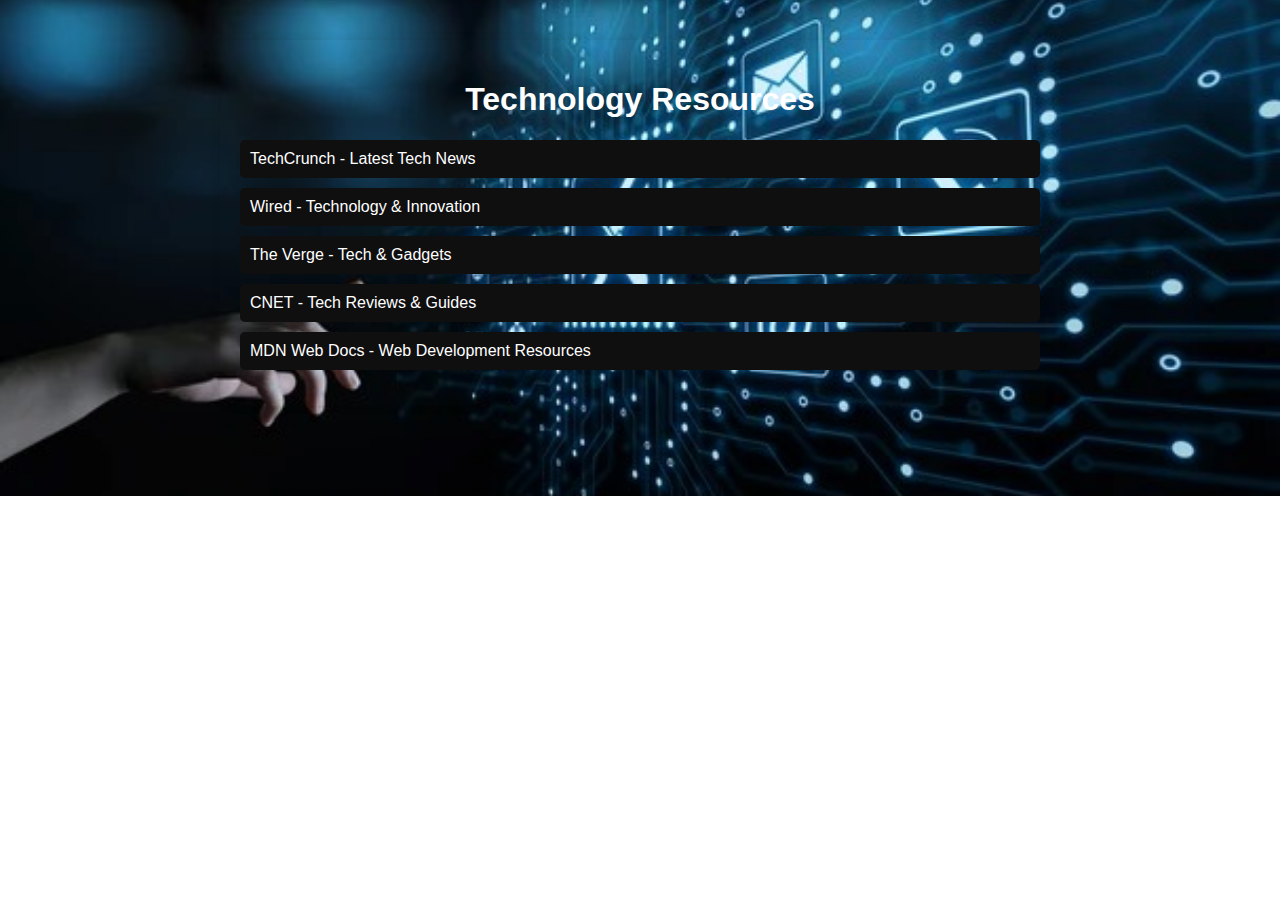
<file: Career-Guidance-master/technology.html>
<!DOCTYPE html>
<html lang="en">
  <head>
    <meta charset="UTF-8" />
    <meta name="viewport" content="width=device-width, initial-scale=1.0" />
    <title>Technology Resources</title>
    <style>
      body {
        font-family: Arial, sans-serif;
        margin: 20px;
        padding: 20px;
        background: url('Images/technology.png') no-repeat center center/cover;
        background-size: cover;
      }
      .container {
        max-width: 800px;
        margin: auto;
        background: ;
        padding: 20px;
        border-radius: 10px;
        box-shadow: 0 0 10px rgba(0, 0, 0, 0.1);
      }
      h1 {
        text-align: center;
        color: #ffffff;
      }
      ul {
        list-style-type: none;
        padding: 0;
      }
      li {
        background: #0f0f10;
        margin: 10px 0;
        padding: 10px;
        border-radius: 5px;
      }
      a {
        color: white;
        text-decoration: none;
        display: block;
      }
    </style>
  </head>
  <body>
    <div class="container">
      <h1>Technology Resources</h1>
      <ul>
        <li>
          <a href="https://www.techcrunch.com/" target="_blank"
            >TechCrunch - Latest Tech News</a
          >
        </li>
        <li>
          <a href="https://www.wired.com/" target="_blank"
            >Wired - Technology & Innovation</a
          >
        </li>
        <li>
          <a href="https://www.theverge.com/" target="_blank"
            >The Verge - Tech & Gadgets</a
          >
        </li>
        <li>
          <a href="https://www.cnet.com/" target="_blank"
            >CNET - Tech Reviews & Guides</a
          >
        </li>
        <li>
          <a href="https://developer.mozilla.org/" target="_blank"
            >MDN Web Docs - Web Development Resources</a
          >
        </li>
      </ul>
    </div>
  </body>
</html>
</file>
<file: Career-Guidance-master/CSS/styles.css>
#contact {
  background: url(pexels-photo-2383010.jpeg) no-repeat;
  background-size: cover;
  height: calc(100vh - 80px);
  display: flex;
  justify-content: center;
  align-items: center;
  min-height: 100vh;
  background: #112d42;
}
#contact::before {
  content: '';
  position: absolute;
  top: 0;
  left: 0;
  width: 50%;
  height: 100%;
}
#contain {
  position: relative;
  min-width: 1100px;
  min-height: 550px;
  display: flex;
  z-index: 1000;
}
#contain #contactinfo {
  position: absolute;
  top: 40px;
  width: 350px;
  height: calc(100% - 80px);
  z-index: 1;
  background: #112d42;
  padding: 10px;
  display: flex;
  justify-content: center;
  flex-direction: column;
  justify-content: space-between;
  box-shadow: 0 20px 25px rgba(0, 0, 0, 0.15);
}
#contain #contactinfo h1 {
  color: #fff;
  font-size: 24px;
  position: relative;
  left: 30px;
  top: 20px;
  font-weight: 500;
}
#contain #contactinfo ul.info {
  position: relative;
  bottom: 60px;
  left: 30px;
  margin: 10px 0;
}
#contain #contactinfo ul.info li {
  position: relative;
  list-style: none;
  display: flex;
  margin: 20px 0;
  cursor: pointer;
  align-items: flex-start;
}
#contain #contactinfo ul.info li span:nth-child(1) {
  width: 30px;
  min-width: 20px;
}
#contain #contactinfo ul.info li span:nth-child(1) img {
  max-width: 100%;
  filter: invert(1);
}
#contain #contactinfo ul.info li span:nth-child(2) {
  color: #fff;
  margin-left: 10px;
  font-weight: 300;
}
#contain #contactinfo ul.social-media {
  position: relative;
  left: 20px;
  bottom: 40px;
  display: flex;
}
#contain #contactinfo ul.social-media li {
  list-style: none;
  margin-right: 15px;
}
#contain #contactinfo ul.social-media li a {
  text-decoration: none;
}
#contain #contactinfo ul.social-media li a img {
  filter: invert(1);
}
#contain .contactform {
  position: absolute;
  padding: 70px 50px;
  padding-left: 250px;
  margin-left: 150px;
  width: calc(100% - 150px);
  height: 100%;
  background: #fff;
  box-shadow: 0, 50px 50px rgba(0, 0, 0, 0.25);
}
#contain .contactform h2 {
  color: #0f3959;
  font-size: 24px;
  font-weight: 500;
}
#contain .contactform .formbox {
  position: relative;
  display: flex;
  justify-content: space-between;
  flex-wrap: wrap;
  padding-top: 30px;
}
#contain .contactform .formbox .inputbox {
  position: relative;
  margin-bottom: 35px;
}
#contain .contactform .formbox .inputbox.w50 {
  width: 47%;
}
#contain .contactform .formbox .inputbox.w100 {
  width: 100%;
}
#contain .contactform .formbox .inputbox input,
#contain .contactform .formbox .inputbox textarea {
  width: 100%;
  resize: none;
  padding: 5px 0;
  font-size: 18px;
  font-weight: 300;
  color: #333;
  border: none;
  outline: none;
  border-bottom: 1px solid #777;
}
#contain .contactform .formbox .inputbox textarea {
  height: 120px;
}
#contain .contactform .formbox .inputbox span {
  position: absolute;
  left: 0;
  padding: 5px 0;
  pointer-events: none;
  font-size: 18px;
  font-weight: 300;
  transition: 0.3s;
}
#contain .contactform .formbox .inputbox input:focus ~ span,
#contain .contactform .formbox .inputbox input:valid ~ span,
#contain .contactform .formbox .inputbox textarea:focus ~ span,
#contain .contactform .formbox .inputbox textarea:valid ~ span {
  transform: translate(-20px);
  font-size: 12px;
  font-weight: 400;
  letter-spacing: 1px;
  color: #095a55;
  font-weight: 500;
}
#contain .contactform .formbox .inputbox input[type='submit'] {
  position: relative;
  cursor: pointer;
  background: #095a55;
  color: #fff;
  border: none;
  max-width: 150px;
  padding: 12px;
}
#contain .contactform .formbox .inputbox input[type='submit']:hover {
  background: #0d948d;
}
body {
  box-sizing: border-box;
  background-image: linear-gradient(
    to right top,
    #eafaf1,
    #ebf9f3,
    #edf9f5,
    #eff8f6,
    #f1f7f6,
    #f1f7f6,
    #f1f6f6,
    #f1f6f6,
    #eff6f6,
    #ecf6f5,
    #eaf6f4,
    #e8f6f3
  );
}
.navbar {
  background-color: #223141;
}
#text {
  font-family: 'Oswald', sans-serif;
  text-decoration: none;
  color: white;
}
.brand {
  color: #0a6fe9;
  font-family: 'Oswald', sans-serif;
}
#active {
  color: #d35400;
}
.nav-link {
  font-family: 'Open Sans', sans-serif;
  font-weight: 700;
}
#links {
  color: white;
}
#links:hover {
  background-color: #d35400;
}

/*hero section*/
.hero {
  height: 100vh;
  width: 100%;
  background: linear-gradient(rgba(0, 0, 0, 0.5), rgba(0, 0, 0, 0.5)),
    url(../Images/great-career-path.jpg);
  background-repeat: no-repeat;
  background-position: center;
  background-size: cover;
  background-attachment: fixed;
}
.hero-header {
  margin-top: 100px;
}
.hero-header h2 {
  color: white;
  font-size: 50px;
  font-family: 'Oswald', sans-serif;
}
.hero-head {
  color: #d35400;
}
.more {
  margin-top: 20px;
}
#btns {
  background-color: #d35400;
  border: 5px solid #d35400;
}
#btns:hover {
  color: white;
  background-color: black;
  border: 5px solid black;
}
.scroll-down {
  position: absolute;
  top: 30vh;
  left: 50%;
  margin-left: -16px;
  -webkit-animation: bounce 2s infinite 2s;
  animation: bounce 2s infinite 2s;
  -webkit-transition: all 0.2s ease-in;
  transition: all 0.2s ease-in;
}
@keyframes bounce {
  0%,
  100%,
  20%,
  50%,
  80% {
    -webkit-transform: translateY(0);
    -ms-transform: translateY(0);
    transform: translateY(0);
  }
  40% {
    -webkit-transform: translateY(-10px);
    -ms-transform: translateY(-10px);
    transform: translateY(-10px);
  }
  60% {
    -webkit-transform: translateY(-5px);
    -z-index: 1;
    ms-transform: translateY(-5px);
    transform: translateY(-5px);
  }
}

#about {
  background-image: linear-gradient(
    to right top,
    #e5e7e9,
    #e1e4e6,
    #dde1e3,
    #d9dedf,
    #d5dbdb
  );
  padding-bottom: 30px;
}

.who {
  text-align: center;
  padding-top: 8%;
  color: #223141;
  font-weight: 900;
  font-family: 'Oswald', sans-serif;
}

.say {
  margin-top: 15px;
}

.wassup {
  padding-bottom: 5%;
  color: black;
  text-align: center;
}

.login {
  margin-left: 45%;
}

.guide {
  color: #d35400;
  font-weight: 900;
  font-family: 'Oswald', sans-serif;
}

@media screen and (min-width: 480px) and (max-width: 767px) {
  .scroll-down {
    top: 10vh;
  }
  .hero-header h2 {
    font-size: 40px;
  }
  .login {
    margin-left: 40%;
  }
}
</file>
<file: Career-Guidance-master/CSS/interest.css>
body {
  background-image: linear-gradient(
    to right top,
    #eafaf1,
    #ebf9f3,
    #edf9f5,
    #eff8f6,
    #f1f7f6,
    #f1f7f6,
    #f1f6f6,
    #f1f6f6,
    #eff6f6,
    #ecf6f5,
    #eaf6f4,
    #e8f6f3
  );
  box-sizing: border-box;
  background-image: linear-gradient(
    to right top,
    #eafaf1,
    #ebf9f3,
    #edf9f5,
    #eff8f6,
    #f1f7f6,
    #f1f7f6,
    #f1f6f6,
    #f1f6f6,
    #eff6f6,
    #ecf6f5,
    #eaf6f4,
    #e8f6f3
  );
}
h1 {
  font-family: "Lobster Two", cursive;
  font-weight: 600;
}
.nav-item {
  font-size: 15px;
  color: black;
  font-weight: 400;
  margin-left: 25px;
  font-family: -apple-system, BlinkMacSystemFont, "Segoe UI", Roboto, Oxygen,
    Ubuntu, Cantarell, "Open Sans", "Helvetica Neue", sans-serif;
}
.carosuel-caption,
h2 {
  font-family: "Lobster Two", cursive;
  color: rgb(5, 0, 0);
  font-weight: 500;
}

.carousel-item .container .carousel-caption p {
  font-family: "Lobster Two", cursive;
  color: #00000ff1;
}

/* CUSTOMIZE THE CAROUSEL
-------------------------------------------------- */

/* Carousel base class */
.carousel {
  margin-bottom: 4rem;
}
/* Since positioning the image, we need to help out the caption */
.carousel-caption {
  bottom: 4rem;
  z-index: 10;
}

/* Declare heights because of positioning of img element */
.carousel-item {
  height: 40em;
}
.carousel-item > img {
  position: absolute;
  top: 0;
  left: 0;
  min-width: 100%;
  height: 40em;
}

/* RESPONSIVE CSS
-------------------------------------------------- */

@media (min-width: 40em) {
  /* Bump up size of carousel content */
  .carousel-caption p {
    margin-bottom: 1.25rem;
    font-size: 1.25rem;
    line-height: 1.4;
  }
}
#table {
  margin-top: 30px;
}
#table {
  color: #d35400;
  font-size: large;
}
#navi {
  background-color: #223141;
  margin-bottom: 1%;
}

hr {
  height: 2px;
  border-width: 0;
  background-color: whitesmoke;
}

.btn {
  background-color: #ddd;
  border: none;
  color: black;
  padding: 10px 20px;
  text-align: center;
  text-decoration: none;
  display: inline-block;
  margin: 4px 2px;
  border-radius: 16px;
}
#course1 {
  display: none;
}
#course2 {
  display: none;
}
#course3 {
  display: none;
}
#course4 {
  display: none;
}
#course5 {
  display: none;
}
#course6 {
  display: none;
}
.btn:hover {
  color: #d35400;
}
.introd {
  background-image: linear-gradient(
    to right top,
    #eafaf1,
    #ebf9f3,
    #edf9f5,
    #eff8f6,
    #f1f7f6,
    #f1f7f6,
    #f1f6f6,
    #f1f6f6,
    #eff6f6,
    #ecf6f5,
    #eaf6f4,
    #e8f6f3
  );
}
.fluid p {
  color: black;
  text-align: center;
  font-family: "Poppins", sans-serif;
  font-size: 17px;
  margin-top: 10px;
}
.header h2 {
  margin-top: 15px;
  text-transform: uppercase;
  color: #223141;
  font-family: "Poppins", sans-serif;
  text-align: center;
  margin-bottom: 30px;
  font-weight: 800;
}
.h {
  color: #d35400;
  text-transform: uppercase;
  font-weight: 800;
}
.mycourse {
  background-color: #112d42;
  margin-left: 40px;
  margin-right: 40px;
  padding-top: 20px;
  padding-bottom: 40px;
}
#text,
#links {
  color: #d35400;
}
body {
  box-sizing: border-box;
  background-image: linear-gradient(
    to right top,
    #eafaf1,
    #ebf9f3,
    #edf9f5,
    #eff8f6,
    #f1f7f6,
    #f1f7f6,
    #f1f6f6,
    #f1f6f6,
    #eff6f6,
    #ecf6f5,
    #eaf6f4,
    #e8f6f3
  );
}
.navbar {
  background-color: #223141;
}
#text {
  font-family: "Oswald", sans-serif;
  text-decoration: none;
  color: white;
}
.brand {
  color: #0a6fe9;
  font-family: "Oswald", sans-serif;
}
#active {
  color: #d35400;
}
.nav-link {
  font-family: "Open Sans", sans-serif;
  font-weight: 700;
}
#links {
  color: white;
}
#links:hover {
  background-color: #d35400;
}

#start {
  background-color: #c7b6b6;
  margin-top: 20px;
}
.card-header {
  color: #223141;
  font-size: 30px;
  font-family: "Oswald", sans-serif;
}
#specific {
  color: #d35400;
}
.card-title {
  font-weight: 800;
}
#second {
  background-color: #d5dbdb;
  margin-top: 20px;
}
#top {
  background-color: #d35400;
}
#third {
  background-color: #223141;
  margin-top: 20px;
}
#IT {
  display: none;
}
#BA {
  display: none;
}
#MECH{
  display: none;
}
#HE{
  display: none;
}
#LA {
  display: none;
}
#accounting {
  display: none;
}
#hh {
  color: #d35400;
}
#contact {
  display: flex;
  justify-content: center;
  align-items: center;
  min-height: 100vh;
  background: #112d42;
  margin-top: 20px;
}
#contact::before {
  position: absolute;
  top: 0;
  left: 0;
  width: 50%;
  height: 100%;
}
#contain {
  position: relative;
  min-width: 1100px;
  min-height: 550px;
  display: flex;
  z-index: 1000;
}
#contain #contactinfo {
  position: absolute;
  top: 40px;
  width: 350px;
  height: calc(100% - 80px);
  z-index: 1;
  background: #112d42;
  padding: 10px;
  display: flex;
  justify-content: center;
  flex-direction: column;
  justify-content: space-between;
  box-shadow: 0 20px 25px rgba(0, 0, 0, 0.15);
}
#contain #contactinfo h1 {
  color: #fff;
  font-size: 24px;
  position: relative;
  left: 30px;
  top: 20px;
  font-weight: 500;
}
#contain #contactinfo ul.info {
  position: relative;
  bottom: 60px;
  left: 30px;
  margin: 10px 0;
}
#contain #contactinfo ul.info li {
  position: relative;
  list-style: none;
  display: flex;
  margin: 20px 0;
  cursor: pointer;
  align-items: flex-start;
}
#contain #contactinfo ul.info li span:nth-child(1) {
  width: 30px;
  min-width: 20px;
}
#contain #contactinfo ul.info li span:nth-child(1) img {
  max-width: 100%;
  filter: invert(1);
}
#contain #contactinfo ul.info li span:nth-child(2) {
  color: #fff;
  margin-left: 10px;
  font-weight: 300;
}
#contain #contactinfo ul.social-media {
  position: relative;
  left: 20px;
  bottom: 40px;
  display: flex;
}
#contain #contactinfo ul.social-media li {
  list-style: none;
  margin-right: 15px;
}
#contain #contactinfo ul.social-media li a {
  text-decoration: none;
}
#contain #contactinfo ul.social-media li a img {
  filter: invert(1);
}
#contain .contactform {
  position: absolute;
  padding: 70px 50px;
  padding-left: 250px;
  margin-left: 150px;
  width: calc(100% - 150px);
  height: 100%;
  background: #fff;
  box-shadow: 0, 50px 50px rgba(0, 0, 0, 0.25);
}
#contain .contactform h2 {
  color: #0f3959;
  font-size: 24px;
  font-weight: 500;
}
#contain .contactform .formbox {
  position: relative;
  display: flex;
  justify-content: space-between;
  flex-wrap: wrap;
  padding-top: 30px;
}
#contain .contactform .formbox .inputbox {
  position: relative;
  margin-bottom: 35px;
}
#contain .contactform .formbox .inputbox.w50 {
  width: 47%;
}
#contain .contactform .formbox .inputbox.w100 {
  width: 100%;
}
#contain .contactform .formbox .inputbox input,
#contain .contactform .formbox .inputbox textarea {
  width: 100%;
  resize: none;
  padding: 5px 0;
  font-size: 18px;
  font-weight: 300;
  color: #333;
  border: none;
  outline: none;
  border-bottom: 1px solid #777;
}
#contain .contactform .formbox .inputbox textarea {
  height: 120px;
}
#contain .contactform .formbox .inputbox span {
  position: absolute;
  left: 0;
  padding: 5px 0;
  pointer-events: none;
  font-size: 18px;
  font-weight: 300;
  transition: 0.3s;
}
#contain .contactform .formbox .inputbox input:focus ~ span,
#contain .contactform .formbox .inputbox input:valid ~ span,
#contain .contactform .formbox .inputbox textarea:focus ~ span,
#contain .contactform .formbox .inputbox textarea:valid ~ span {
  transform: translate(-20px);
  font-size: 12px;
  font-weight: 400;
  letter-spacing: 1px;
  color: #095a55;
  font-weight: 500;
}
#contain .contactform .formbox .inputbox input[type="submit"] {
  position: relative;
  cursor: pointer;
  background: #095a55;
  color: #fff;
  border: none;
  max-width: 150px;
  padding: 12px;
}
#contain .contactform .formbox .inputbox input[type="submit"]:hover {
  background: #0d948d;
}
</file>
